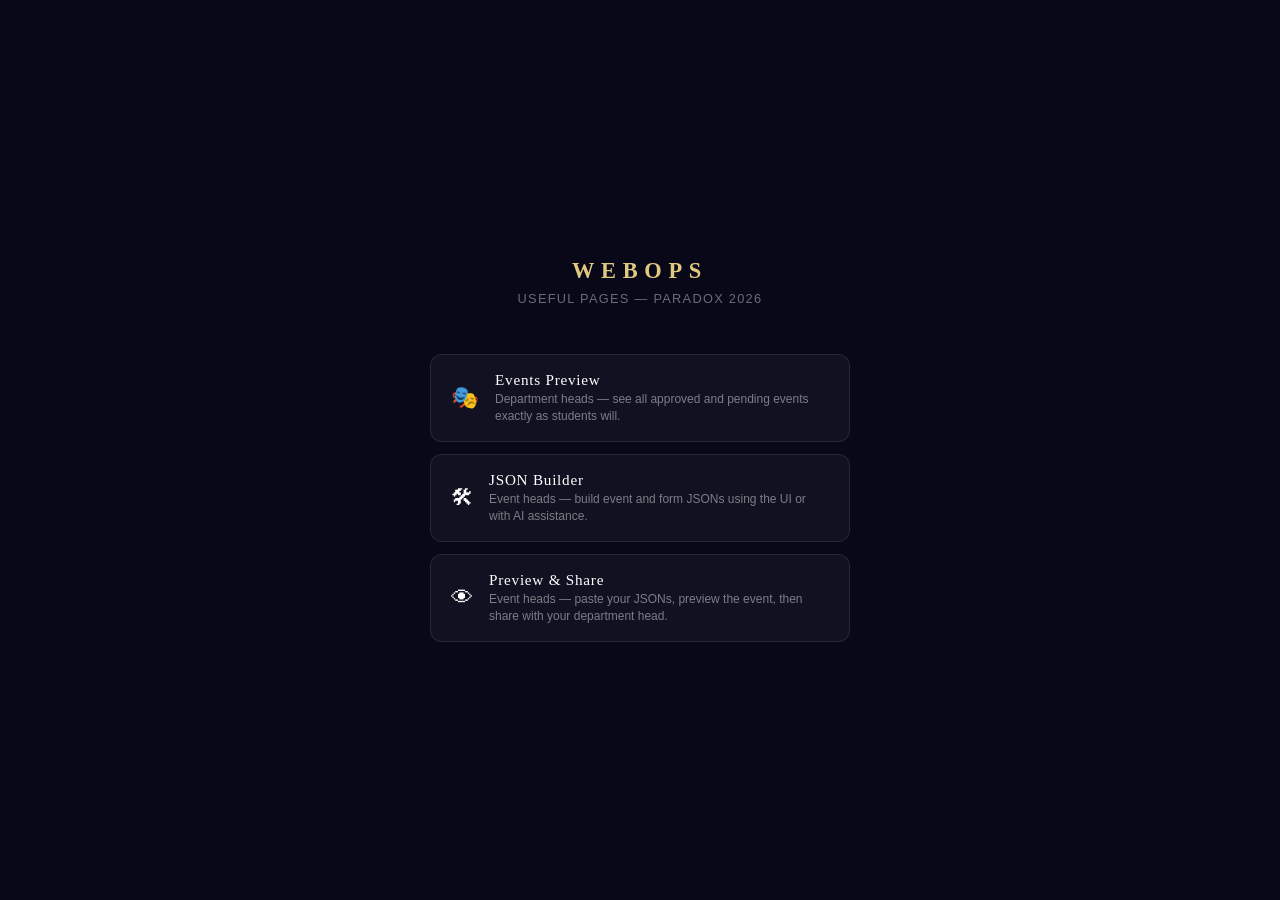
<file: index.html>
<!DOCTYPE html>
<html lang="en">
<head>
  <meta charset="UTF-8" />
  <meta name="viewport" content="width=device-width, initial-scale=1.0" />
  <title>WebOps — Useful Pages</title>
  <style>
    *, *::before, *::after { box-sizing: border-box; margin: 0; padding: 0; }

    body {
      min-height: 100vh;
      display: flex;
      flex-direction: column;
      align-items: center;
      justify-content: center;
      padding: 2rem;
      background: #080818;
      color: #fff;
      font-family: Georgia, 'Times New Roman', serif;
    }

    header { text-align: center; margin-bottom: 3rem; }

    h1 {
      font-size: 1.4rem;
      letter-spacing: 0.3em;
      text-transform: uppercase;
      color: #e0c97f;
      margin-bottom: 0.4rem;
    }

    .tagline {
      font-family: sans-serif;
      font-size: 0.8rem;
      opacity: 0.4;
      letter-spacing: 0.1em;
      text-transform: uppercase;
    }

    .links {
      display: flex;
      flex-direction: column;
      gap: 0.75rem;
      width: 100%;
      max-width: 420px;
    }

    a.link-card {
      display: flex;
      align-items: center;
      gap: 1rem;
      background: rgba(255,255,255,0.04);
      border: 1px solid rgba(255,255,255,0.09);
      border-radius: 12px;
      padding: 1rem 1.25rem;
      text-decoration: none;
      color: #fff;
      transition: background 0.2s, border-color 0.2s;
    }
    a.link-card:hover {
      background: rgba(255,255,255,0.08);
      border-color: rgba(255,255,255,0.18);
    }

    .link-icon {
      font-size: 1.4rem;
      flex-shrink: 0;
    }

    .link-text {}
    .link-title {
      font-size: 0.95rem;
      letter-spacing: 0.05em;
      margin-bottom: 0.15rem;
    }
    .link-desc {
      font-family: sans-serif;
      font-size: 0.75rem;
      opacity: 0.45;
      line-height: 1.4;
    }
  </style>
</head>
<body>
  <header>
    <h1>WebOps</h1>
    <p class="tagline">Useful Pages — Paradox 2026</p>
  </header>

  <div class="links">
    <a class="link-card" href="events-preview/index.html">
      <span class="link-icon">🎭</span>
      <div class="link-text">
        <div class="link-title">Events Preview</div>
        <div class="link-desc">Department heads — see all approved and pending events exactly as students will.</div>
      </div>
    </a>
    <a class="link-card" href="events-preview/builder.html">
      <span class="link-icon">🛠</span>
      <div class="link-text">
        <div class="link-title">JSON Builder</div>
        <div class="link-desc">Event heads — build event and form JSONs using the UI or with AI assistance.</div>
      </div>
    </a>
    <a class="link-card" href="events-preview/upload.html">
      <span class="link-icon">👁</span>
      <div class="link-text">
        <div class="link-title">Preview &amp; Share</div>
        <div class="link-desc">Event heads — paste your JSONs, preview the event, then share with your department head.</div>
      </div>
    </a>
  </div>
</body>
</html>
</file>
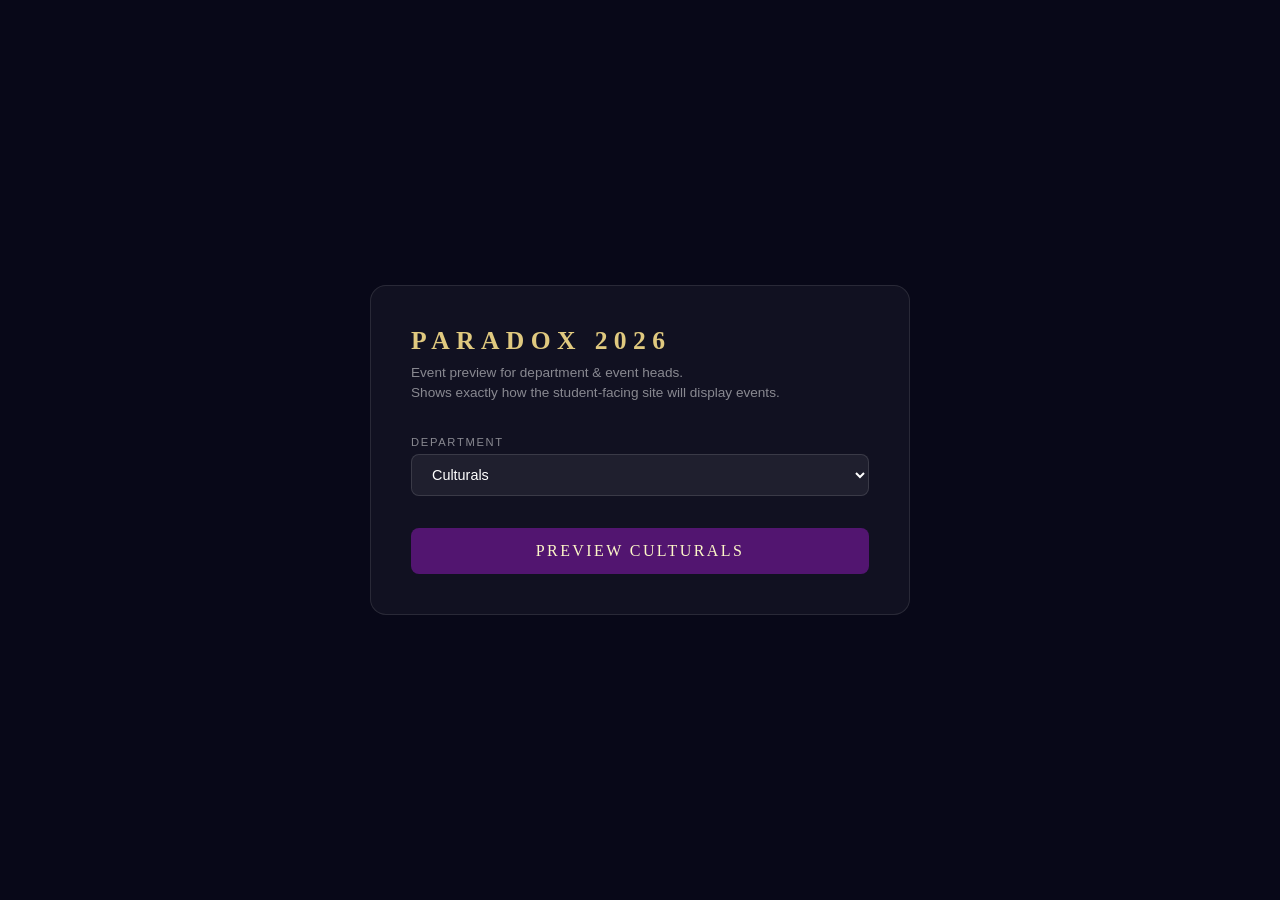
<file: events-preview/index.html>
<!DOCTYPE html>
<html lang="en">
<head>
  <meta charset="UTF-8" />
  <meta name="viewport" content="width=device-width, initial-scale=1.0" />
  <title>Paradox 2026 — Event Preview</title>
  <link rel="stylesheet" href="styles.css" />
</head>
<body class="index-body">
  <div class="index-card">
    <h1>Paradox 2026</h1>
    <p class="index-subtitle">
      Event preview for department &amp; event heads.<br />
      Shows exactly how the student-facing site will display events.
    </p>

    <div class="field">
      <label for="dept">Department</label>
      <select id="dept" onchange="updateBtn()">
        <option value="cultural">Culturals</option>
        <option value="technicals">Technicals</option>
        <option value="sports">Sports</option>
      </select>
    </div>

    <p class="index-err" id="err">CSV URL not configured for this department yet.</p>
    <button id="btn-preview" onclick="go()">Preview Culturals</button>
  </div>

  <script src="shared.js"></script>
  <script>
    // Seed the button with the default (cultural) theme vars so the
    // CSS-var-driven button colour is correct before any interaction.
    applyTheme('cultural');

    function updateBtn() {
      const dept = document.getElementById('dept').value;
      applyTheme(dept);
      document.getElementById('btn-preview').textContent =
        'Preview ' + { cultural: 'Culturals', technicals: 'Technicals', sports: 'Sports' }[dept];
    }

    function go() {
      const dept = document.getElementById('dept').value;
      const csv  = SHEET_CSVS[dept];
      const err  = document.getElementById('err');
      if (!csv) { err.style.display = 'block'; return; }
      err.style.display = 'none';
      window.location.href = 'preview.html?' + new URLSearchParams({ dept, csv }).toString();
    }
  </script>
</body>
</html>
</file>
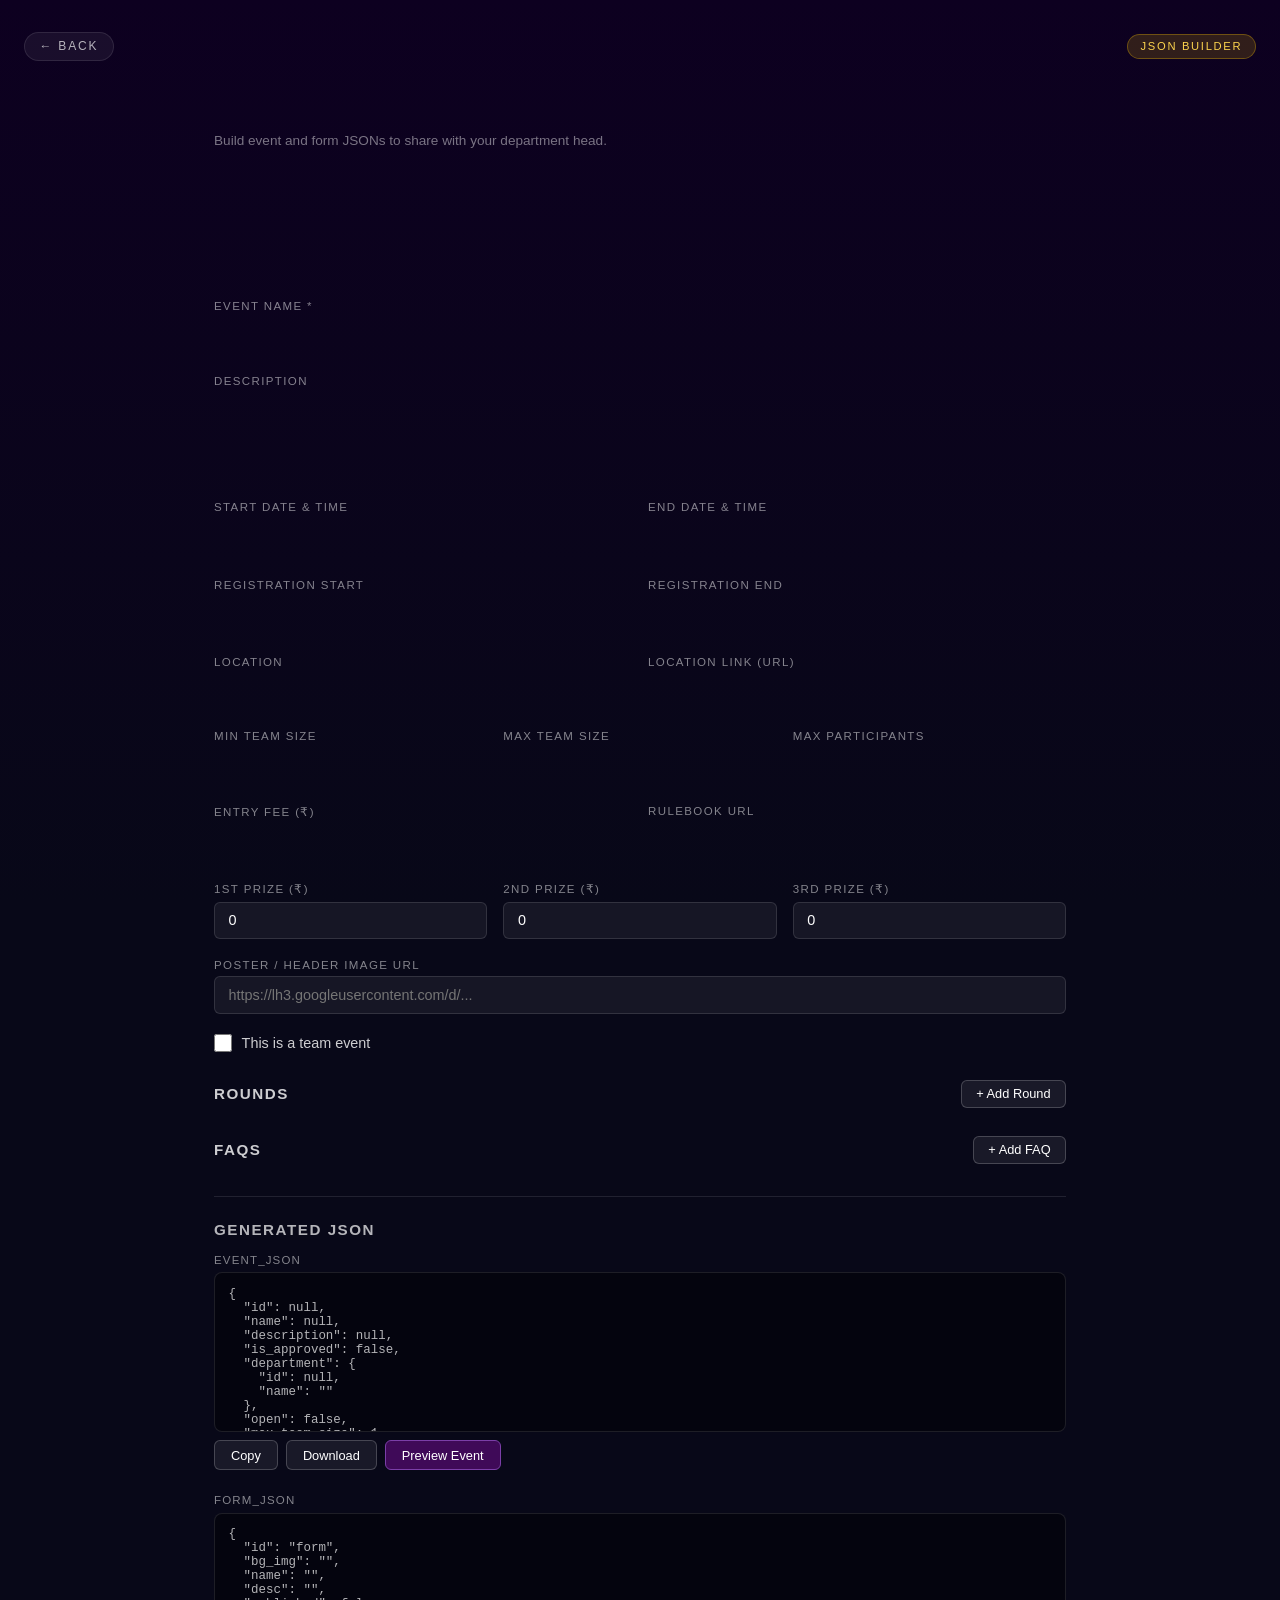
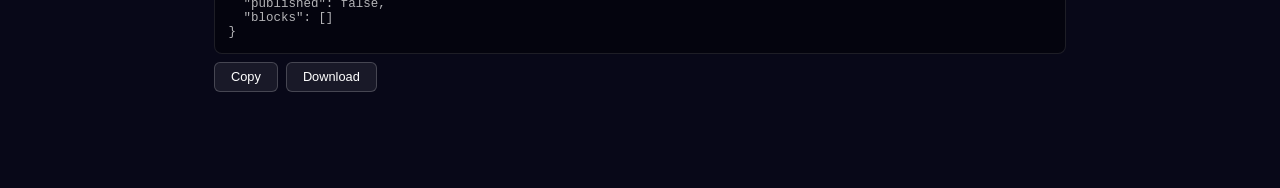
<file: events-preview/builder.html>
<!DOCTYPE html>
<html lang="en">
<head>
  <meta charset="UTF-8"/>
  <meta name="viewport" content="width=device-width, initial-scale=1.0"/>
  <title>JSON Builder — Paradox 2026</title>
  <link rel="stylesheet" href="styles.css"/>
  <style>
    /* ── Builder-specific styles ── */
    body { background: #080818; color: #fff; font-family: sans-serif; min-height: 100vh; }

    .builder-wrap { max-width: 900px; margin: 0 auto; padding: 6rem 1.5rem 4rem; }

    h1 { font-family: Georgia, serif; font-size: 1.8rem; letter-spacing: 0.15em;
         text-transform: uppercase; color: #e0c97f; margin-bottom: 0.25rem; }
    .sub { opacity: 0.45; font-size: 0.85rem; margin-bottom: 2rem; }

    /* ── Mode toggle ── */
    .mode-toggle { display: flex; gap: 0.5rem; margin-bottom: 1.5rem; }
    .mode-btn {
      padding: 0.5rem 1.25rem; border-radius: 999px; border: 1px solid rgba(255,255,255,0.15);
      font-size: 0.8rem; text-transform: uppercase; letter-spacing: 0.1em;
      cursor: pointer; background: transparent; color: rgba(255,255,255,0.5);
      transition: all 0.2s;
    }
    .mode-btn.active { background: rgba(255,255,255,0.12); color: #fff; border-color: rgba(255,255,255,0.3); }

    /* ── Tabs ── */
    .tabs { display: flex; gap: 0; margin-bottom: 0; border-bottom: 1px solid rgba(255,255,255,0.1); }
    .tab-btn {
      padding: 0.65rem 1.5rem; border: none; background: transparent;
      color: rgba(255,255,255,0.45); font-size: 0.9rem; cursor: pointer;
      border-bottom: 2px solid transparent; margin-bottom: -1px; transition: all 0.2s;
    }
    .tab-btn.active { color: #e0c97f; border-bottom-color: #e0c97f; }

    /* ── Field groups ── */
    .panel { display: none; padding-top: 1.5rem; }
    .panel.active { display: block; }

    .field-group { margin-bottom: 1.25rem; }
    .field-group label { display: block; font-size: 0.72rem; text-transform: uppercase;
                         letter-spacing: 0.12em; opacity: 0.5; margin-bottom: 0.35rem; }
    .field-group input, .field-group textarea, .field-group select {
      width: 100%; background: rgba(255,255,255,0.06); border: 1px solid rgba(255,255,255,0.12);
      color: #fff; padding: 0.6rem 0.85rem; border-radius: 6px; font-size: 0.9rem;
      outline: none; transition: border-color 0.2s;
    }
    .field-group input:focus, .field-group textarea:focus, .field-group select:focus {
      border-color: rgba(255,255,255,0.35);
    }
    .field-group select option { background: #1a1a2e; }
    .field-group textarea { resize: vertical; min-height: 80px; }
    .field-row { display: grid; grid-template-columns: 1fr 1fr; gap: 1rem; }
    .field-row-3 { display: grid; grid-template-columns: 1fr 1fr 1fr; gap: 1rem; }
    @media (max-width: 600px) { .field-row, .field-row-3 { grid-template-columns: 1fr; } }

    .checkbox-field { display: flex; align-items: center; gap: 0.6rem; margin-bottom: 1.25rem; }
    .checkbox-field input[type=checkbox] { width: 18px; height: 18px; accent-color: #e0c97f; }
    .checkbox-field label { font-size: 0.9rem; opacity: 0.8; margin: 0; text-transform: none; letter-spacing: 0; }

    /* ── Repeatable sections (rounds, FAQs, blocks, elements) ── */
    .section-header { display: flex; align-items: center; justify-content: space-between;
                      margin: 1.75rem 0 0.75rem; }
    .section-title-text { font-size: 0.95rem; font-weight: bold; opacity: 0.8; text-transform: uppercase;
                           letter-spacing: 0.1em; }
    .add-btn {
      padding: 0.35rem 0.9rem; border-radius: 6px; border: 1px solid rgba(255,255,255,0.2);
      background: rgba(255,255,255,0.07); color: #fff; font-size: 0.8rem; cursor: pointer;
      transition: background 0.2s;
    }
    .add-btn:hover { background: rgba(255,255,255,0.14); }

    .repeatable-item {
      background: rgba(255,255,255,0.04); border: 1px solid rgba(255,255,255,0.08);
      border-radius: 10px; padding: 1rem 1rem 0.75rem; margin-bottom: 0.75rem; position: relative;
    }
    .item-header { display: flex; align-items: center; justify-content: space-between; margin-bottom: 0.75rem; }
    .item-label { font-size: 0.78rem; opacity: 0.5; text-transform: uppercase; letter-spacing: 0.1em; }
    .remove-btn {
      background: rgba(239,68,68,0.15); border: 1px solid rgba(239,68,68,0.3);
      color: #f87171; padding: 0.25rem 0.65rem; border-radius: 5px; font-size: 0.75rem;
      cursor: pointer; transition: background 0.2s;
    }
    .remove-btn:hover { background: rgba(239,68,68,0.3); }

    /* ── AI mode ── */
    .ai-panel { display: none; padding-top: 1.5rem; }
    .ai-panel.active { display: block; }
    .prompt-box {
      background: rgba(255,255,255,0.05); border: 1px solid rgba(255,255,255,0.12);
      border-radius: 8px; padding: 1rem; font-size: 0.82rem; line-height: 1.6;
      white-space: pre-wrap; color: rgba(255,255,255,0.75); max-height: 300px; overflow-y: auto;
      margin-bottom: 0.5rem;
    }
    .copy-prompt-btn {
      padding: 0.4rem 1rem; border-radius: 6px; border: 1px solid rgba(255,255,255,0.2);
      background: rgba(255,255,255,0.07); color: #fff; font-size: 0.8rem; cursor: pointer;
      margin-bottom: 1.5rem;
    }
    .ai-input { width: 100%; height: 200px; resize: vertical; }

    /* ── Output panel ── */
    .output-panel {
      margin-top: 2rem; border-top: 1px solid rgba(255,255,255,0.1); padding-top: 1.5rem;
    }
    .output-title { font-size: 0.95rem; font-weight: bold; opacity: 0.7;
                    text-transform: uppercase; letter-spacing: 0.1em; margin-bottom: 1rem; }
    .output-block { margin-bottom: 1.5rem; }
    .output-block-label { font-size: 0.72rem; opacity: 0.5; text-transform: uppercase;
                          letter-spacing: 0.1em; margin-bottom: 0.4rem; }
    .output-code {
      background: rgba(0,0,0,0.4); border: 1px solid rgba(255,255,255,0.1);
      border-radius: 8px; padding: 0.85rem; font-family: monospace; font-size: 0.78rem;
      max-height: 160px; overflow-y: auto; white-space: pre-wrap;
      color: rgba(255,255,255,0.7); margin-bottom: 0.5rem;
    }
    .output-actions { display: flex; gap: 0.5rem; flex-wrap: wrap; }
    .action-btn {
      padding: 0.4rem 1rem; border-radius: 6px; border: 1px solid rgba(255,255,255,0.2);
      background: rgba(255,255,255,0.07); color: #fff; font-size: 0.8rem; cursor: pointer;
      transition: background 0.2s;
    }
    .action-btn:hover { background: rgba(255,255,255,0.14); }
    .action-btn.primary { background: #3F0A58; border-color: #7B3FA8; }
    .action-btn.primary:hover { background: #521570; }

    .err-msg { color: #f87171; font-size: 0.82rem; margin-top: 0.5rem; }
    .ok-msg  { color: #4ade80; font-size: 0.82rem; margin-top: 0.5rem; }

    /* element type extra options */
    .options-field { display: none; }
    .options-field.visible { display: block; }
  </style>
</head>
<body>
  <div id="bg"><div id="bg-gradient" style="background:linear-gradient(180deg,#0d0020 0%,#080818 100%);position:absolute;inset:0;"></div></div>

  <div class="top-bar">
    <a class="back-btn" href="index.html">&#8592; Back</a>
    <span class="preview-badge">JSON Builder</span>
  </div>

  <div class="builder-wrap">
    <h1>JSON Builder</h1>
    <p class="sub">Build event and form JSONs to share with your department head.</p>

    <!-- Mode toggle -->
    <div class="mode-toggle">
      <button class="mode-btn active" onclick="setMode('ui')">UI Builder</button>
      <button class="mode-btn" onclick="setMode('ai')">AI Assistant</button>
    </div>

    <!-- ── UI MODE ── -->
    <div id="ui-mode">
      <div class="tabs">
        <button class="tab-btn active" onclick="switchTab('event')">Event Details</button>
        <button class="tab-btn" onclick="switchTab('form')">Registration Form</button>
      </div>

      <!-- Event Details panel -->
      <div id="panel-event" class="panel active">
        <div class="field-group">
          <label>Event Name *</label>
          <input type="text" id="ev-name" placeholder="e.g. Squid Games" oninput="syncName();buildJSON()"/>
        </div>
        <div class="field-group">
          <label>Description</label>
          <textarea id="ev-desc" rows="4" placeholder="Describe the event..." oninput="buildJSON()"></textarea>
        </div>
        <div class="field-row">
          <div class="field-group">
            <label>Start Date &amp; Time</label>
            <input type="datetime-local" id="ev-start" oninput="buildJSON()"/>
          </div>
          <div class="field-group">
            <label>End Date &amp; Time</label>
            <input type="datetime-local" id="ev-end" oninput="buildJSON()"/>
          </div>
        </div>
        <div class="field-row">
          <div class="field-group">
            <label>Registration Start</label>
            <input type="datetime-local" id="ev-reg-start" oninput="buildJSON()"/>
          </div>
          <div class="field-group">
            <label>Registration End</label>
            <input type="datetime-local" id="ev-reg-end" oninput="buildJSON()"/>
          </div>
        </div>
        <div class="field-row">
          <div class="field-group">
            <label>Location</label>
            <input type="text" id="ev-location" placeholder="e.g. CLT" oninput="buildJSON()"/>
          </div>
          <div class="field-group">
            <label>Location Link (URL)</label>
            <input type="url" id="ev-location-link" placeholder="https://maps.google.com/..." oninput="buildJSON()"/>
          </div>
        </div>
        <div class="field-row-3">
          <div class="field-group">
            <label>Min Team Size</label>
            <input type="number" id="ev-min-team" min="1" value="1" oninput="buildJSON()"/>
          </div>
          <div class="field-group">
            <label>Max Team Size</label>
            <input type="number" id="ev-max-team" min="1" value="1" oninput="buildJSON()"/>
          </div>
          <div class="field-group">
            <label>Max Participants</label>
            <input type="number" id="ev-max-part" placeholder="Leave blank if unlimited" oninput="buildJSON()"/>
          </div>
        </div>
        <div class="field-row">
          <div class="field-group">
            <label>Entry Fee (₹)</label>
            <input type="number" id="ev-fee" value="0" min="0" oninput="buildJSON()"/>
          </div>
          <div class="field-group">
            <label>Rulebook URL</label>
            <input type="url" id="ev-rules" placeholder="Google Drive / Docs link" oninput="buildJSON()"/>
          </div>
        </div>
        <div class="field-row-3">
          <div class="field-group">
            <label>1st Prize (₹)</label>
            <input type="number" id="ev-prize1" value="0" min="0" oninput="buildJSON()"/>
          </div>
          <div class="field-group">
            <label>2nd Prize (₹)</label>
            <input type="number" id="ev-prize2" value="0" min="0" oninput="buildJSON()"/>
          </div>
          <div class="field-group">
            <label>3rd Prize (₹)</label>
            <input type="number" id="ev-prize3" value="0" min="0" oninput="buildJSON()"/>
          </div>
        </div>
        <div class="field-group">
          <label>Poster / Header Image URL</label>
          <input type="url" id="ev-poster" placeholder="https://lh3.googleusercontent.com/d/..." oninput="buildJSON()"/>
        </div>
        <div class="checkbox-field">
          <input type="checkbox" id="ev-team-event" onchange="buildJSON()"/>
          <label for="ev-team-event">This is a team event</label>
        </div>

        <!-- Rounds -->
        <div class="section-header">
          <span class="section-title-text">Rounds</span>
          <button class="add-btn" onclick="addRound()">+ Add Round</button>
        </div>
        <div id="rounds-list"></div>

        <!-- FAQs -->
        <div class="section-header">
          <span class="section-title-text">FAQs</span>
          <button class="add-btn" onclick="addFAQ()">+ Add FAQ</button>
        </div>
        <div id="faqs-list"></div>
      </div>

      <!-- Form panel -->
      <div id="panel-form" class="panel">
        <p style="opacity:0.5;font-size:0.85rem;margin-bottom:1.5rem;">
          Build the registration form for this event. Each block is a section, each element is a field.
        </p>
        <div class="field-group">
          <label>Form Name</label>
          <input type="text" id="form-name" placeholder="Auto-filled from event name" oninput="buildJSON()"/>
        </div>
        <div class="section-header">
          <span class="section-title-text">Blocks (Sections)</span>
          <button class="add-btn" onclick="addBlock()">+ Add Block</button>
        </div>
        <div id="blocks-list"></div>
      </div>
    </div>

    <!-- ── AI MODE ── -->
    <div id="ai-mode" class="ai-panel">
      <p style="opacity:0.6;font-size:0.88rem;margin-bottom:1rem;">
        Copy the prompt below, paste it into ChatGPT or Claude, describe your event, and paste the output back here.
      </p>
      <div class="prompt-box" id="ai-prompt-box"></div>
      <button class="copy-prompt-btn" onclick="copyPrompt()">Copy Prompt</button>

      <div class="field-group">
        <label>Paste AI output here (event_json)</label>
        <textarea class="ai-input" id="ai-event-input" placeholder='Paste the event JSON from AI here...' oninput="validateAIInput('event')"></textarea>
        <div id="ai-event-err"></div>
      </div>
      <div class="field-group">
        <label>Paste AI output here (form_json)</label>
        <textarea class="ai-input" id="ai-form-input" placeholder='Paste the form JSON from AI here...' oninput="validateAIInput('form')"></textarea>
        <div id="ai-form-err"></div>
      </div>
      <button class="action-btn primary" onclick="useAIOutput()" style="margin-bottom:1rem;">Use this JSON →</button>
    </div>

    <!-- ── Output panel (always visible) ── -->
    <div class="output-panel">
      <div class="output-title">Generated JSON</div>
      <div class="output-block">
        <div class="output-block-label">event_json</div>
        <div class="output-code" id="out-event">{}</div>
        <div class="output-actions">
          <button class="action-btn" onclick="copyOutput('event')">Copy</button>
          <button class="action-btn" onclick="downloadOutput('event')">Download</button>
          <button class="action-btn primary" onclick="previewEvent()">Preview Event</button>
        </div>
      </div>
      <div class="output-block">
        <div class="output-block-label">form_json</div>
        <div class="output-code" id="out-form">{}</div>
        <div class="output-actions">
          <button class="action-btn" onclick="copyOutput('form')">Copy</button>
          <button class="action-btn" onclick="downloadOutput('form')">Download</button>
        </div>
      </div>
    </div>
  </div>

  <script src="shared.js"></script>
  <script>
    // ── State ──────────────────────────────────────────────────────────────────
    let rounds  = [];
    let faqs    = [];
    let blocks  = [];  // [{id, title, elements:[{id,label,name,inputType,required,options}]}]
    let roundId = 0, faqId = 0, blockId = 0, elId = 0;
    let currentMode = 'ui';
    let currentTab  = 'event';

    // ── Mode / Tab switching ────────────────────────────────────────────────────
    function setMode(mode) {
      currentMode = mode;
      document.getElementById('ui-mode').style.display = mode === 'ui' ? '' : 'none';
      document.getElementById('ai-mode').classList.toggle('active', mode === 'ai');
      document.querySelectorAll('.mode-btn').forEach((b, i) => {
        b.classList.toggle('active', (i === 0) === (mode === 'ui'));
      });
      if (mode === 'ai') renderAIPrompt();
    }

    function switchTab(tab) {
      currentTab = tab;
      document.querySelectorAll('.panel').forEach(p => p.classList.remove('active'));
      document.getElementById('panel-' + tab).classList.add('active');
      document.querySelectorAll('.tab-btn').forEach((b, i) => {
        b.classList.toggle('active', (i === 0) === (tab === 'event'));
      });
    }

    function syncName() {
      const n = document.getElementById('ev-name').value;
      const fn = document.getElementById('form-name');
      if (!fn.value || fn.dataset.auto === '1') { fn.value = n; fn.dataset.auto = '1'; }
    }

    // ── Rounds ────────────────────────────────────────────────────────────────
    function addRound() {
      const id = ++roundId;
      rounds.push({ id });
      renderRounds();
      buildJSON();
    }

    function removeRound(id) {
      rounds = rounds.filter(r => r.id !== id);
      renderRounds();
      buildJSON();
    }

    function renderRounds() {
      const el = document.getElementById('rounds-list');
      el.innerHTML = rounds.map((r, i) => `
        <div class="repeatable-item" id="round-${r.id}">
          <div class="item-header">
            <span class="item-label">Round ${i + 1}</span>
            <button class="remove-btn" onclick="removeRound(${r.id})">Remove</button>
          </div>
          <div class="field-group"><label>Round Name</label>
            <input type="text" id="r-name-${r.id}" placeholder="e.g. Preliminary" oninput="buildJSON()"/></div>
          <div class="field-row">
            <div class="field-group"><label>Start Time</label>
              <input type="datetime-local" id="r-start-${r.id}" oninput="buildJSON()"/></div>
            <div class="field-group"><label>End Time</label>
              <input type="datetime-local" id="r-end-${r.id}" oninput="buildJSON()"/></div>
          </div>
          <div class="field-row">
            <div class="field-group"><label>Location</label>
              <input type="text" id="r-loc-${r.id}" placeholder="e.g. Room 101" oninput="buildJSON()"/></div>
            <div class="field-group"><label>Location Link</label>
              <input type="url" id="r-loclink-${r.id}" placeholder="https://..." oninput="buildJSON()"/></div>
          </div>
          <div class="field-group"><label>Description</label>
            <textarea id="r-desc-${r.id}" rows="2" oninput="buildJSON()"></textarea></div>
        </div>`).join('');
    }

    // ── FAQs ──────────────────────────────────────────────────────────────────
    function addFAQ() {
      const id = ++faqId;
      faqs.push({ id });
      renderFAQs();
      buildJSON();
    }

    function removeFAQ(id) {
      faqs = faqs.filter(f => f.id !== id);
      renderFAQs();
      buildJSON();
    }

    function renderFAQs() {
      const el = document.getElementById('faqs-list');
      el.innerHTML = faqs.map((f, i) => `
        <div class="repeatable-item">
          <div class="item-header">
            <span class="item-label">FAQ ${i + 1}</span>
            <button class="remove-btn" onclick="removeFAQ(${f.id})">Remove</button>
          </div>
          <div class="field-group"><label>Question</label>
            <input type="text" id="faq-q-${f.id}" placeholder="e.g. Is the event open to all?" oninput="buildJSON()"/></div>
          <div class="field-group"><label>Answer</label>
            <textarea id="faq-a-${f.id}" rows="2" oninput="buildJSON()"></textarea></div>
        </div>`).join('');
    }

    // ── Form blocks + elements ────────────────────────────────────────────────
    function addBlock() {
      const id = ++blockId;
      blocks.push({ id, elements: [] });
      renderBlocks();
      buildJSON();
    }

    function removeBlock(id) {
      blocks = blocks.filter(b => b.id !== id);
      renderBlocks();
      buildJSON();
    }

    function addElement(blockId) {
      const block = blocks.find(b => b.id === blockId);
      if (block) { block.elements.push({ id: ++elId }); }
      renderBlocks();
      buildJSON();
    }

    function removeElement(blockId, eId) {
      const block = blocks.find(b => b.id === blockId);
      if (block) block.elements = block.elements.filter(e => e.id !== eId);
      renderBlocks();
      buildJSON();
    }

    function renderBlocks() {
      const container = document.getElementById('blocks-list');
      container.innerHTML = blocks.map((b, bi) => `
        <div class="repeatable-item" style="margin-bottom:1rem;">
          <div class="item-header">
            <span class="item-label">Block ${bi + 1}</span>
            <button class="remove-btn" onclick="removeBlock(${b.id})">Remove Block</button>
          </div>
          <div class="field-group"><label>Block Title (Section Name)</label>
            <input type="text" id="bl-title-${b.id}" placeholder="e.g. Participant Details" oninput="buildJSON()"/></div>

          ${b.elements.map((el, ei) => `
            <div class="repeatable-item" style="margin:0.5rem 0;">
              <div class="item-header">
                <span class="item-label">Field ${ei + 1}</span>
                <button class="remove-btn" onclick="removeElement(${b.id},${el.id})">Remove</button>
              </div>
              <div class="field-row">
                <div class="field-group"><label>Label</label>
                  <input type="text" id="el-label-${el.id}" placeholder="e.g. Full Name"
                    oninput="autoSlug(${el.id});buildJSON()"/></div>
                <div class="field-group"><label>Field Type</label>
                  <select id="el-type-${el.id}" onchange="toggleOptions(${el.id});buildJSON()">
                    <option value="text">Text</option>
                    <option value="email">Email</option>
                    <option value="tel">Phone</option>
                    <option value="number">Number</option>
                    <option value="textarea">Long Text</option>
                    <option value="select">Dropdown</option>
                    <option value="radio">Multiple Choice</option>
                    <option value="checkbox">Checkboxes</option>
                    <option value="url">URL</option>
                    <option value="date">Date</option>
                  </select></div>
              </div>
              <div class="field-group options-field" id="opts-${el.id}">
                <label>Options (one per line)</label>
                <textarea id="el-opts-${el.id}" rows="3" placeholder="Option 1&#10;Option 2&#10;Option 3"
                  oninput="buildJSON()"></textarea>
              </div>
              <div class="checkbox-field">
                <input type="checkbox" id="el-req-${el.id}" onchange="buildJSON()"/>
                <label for="el-req-${el.id}">Required</label>
              </div>
            </div>`).join('')}

          <button class="add-btn" onclick="addElement(${b.id})" style="margin-top:0.5rem;">+ Add Field</button>
        </div>`).join('');
    }

    function autoSlug(id) {
      const label = (document.getElementById('el-label-' + id) || {}).value || '';
      // name field is internal — derived from label, not shown to user
    }

    function toggleOptions(id) {
      const type  = (document.getElementById('el-type-' + id) || {}).value;
      const needs = ['select','radio','checkbox'].includes(type);
      const el    = document.getElementById('opts-' + id);
      if (el) el.classList.toggle('visible', needs);
    }

    function toSlug(s) { return s.toLowerCase().replace(/[^a-z0-9]+/g,'_').replace(/^_|_$/g,''); }

    // ── Build JSON ─────────────────────────────────────────────────────────────
    function val(id)    { return (document.getElementById(id)||{}).value || ''; }
    function checked(id){ return !!(document.getElementById(id)||{}).checked; }
    function num(id)    { const v = val(id); return v === '' ? null : parseFloat(v); }

    function buildJSON() {
      const evJSON  = buildEventJSON();
      const frmJSON = buildFormJSON();
      document.getElementById('out-event').textContent = JSON.stringify(evJSON, null, 2);
      document.getElementById('out-form').textContent  = JSON.stringify(frmJSON, null, 2);
    }

    function buildEventJSON() {
      return {
        id: null,
        name: val('ev-name') || null,
        description: val('ev-desc') || null,
        is_approved: false,
        department: { id: null, name: '' },
        open: false,
        max_team_size: num('ev-max-team'),
        min_team_size: num('ev-min-team'),
        max_participants: num('ev-max-part'),
        header_image: val('ev-poster') || null,
        start_date: val('ev-start') || null,
        end_date: val('ev-end') || null,
        registration_start_date: val('ev-reg-start') || null,
        registration_end_date: val('ev-reg-end') || null,
        fee: num('ev-fee') || 0,
        location: val('ev-location') || null,
        location_link: val('ev-location-link') || null,
        rules: val('ev-rules') || null,
        first_prize_amount:  String(num('ev-prize1') || 0) + '.00',
        second_prize_amount: String(num('ev-prize2') || 0) + '.00',
        third_prize_amount:  String(num('ev-prize3') || 0) + '.00',
        is_team_event: checked('ev-team-event'),
        rounds: rounds.map((r, i) => ({
          id: r.id, event: null, name: val('r-name-' + r.id),
          start_time: val('r-start-' + r.id), end_time: val('r-end-' + r.id),
          location: val('r-loc-' + r.id), location_link: val('r-loclink-' + r.id),
          description: val('r-desc-' + r.id)
        })),
        faqs: faqs.map((f, i) => ({
          id: f.id, question: val('faq-q-' + f.id), answer: val('faq-a-' + f.id)
        })),
        sponsors: [], some_dudes: [], social_links: [],
      };
    }

    function buildFormJSON() {
      const name = val('form-name') || val('ev-name') || '';
      return {
        id: toSlug(name) || 'form', bg_img: '', name, desc: '', published: false,
        blocks: blocks.map((b, bi) => ({
          id: b.id, form: toSlug(name), position: bi + 1,
          title: val('bl-title-' + b.id),
          elements: b.elements.map((el, ei) => {
            const label    = val('el-label-' + el.id);
            const inputType= val('el-type-'  + el.id) || 'text';
            const required = checked('el-req-' + el.id);
            const optsRaw  = val('el-opts-'  + el.id);
            const options  = optsRaw ? optsRaw.split('\n').map(s=>s.trim()).filter(Boolean) : [];
            const base = { id: el.id, position: ei+1, block_id: b.id,
                           label, name: toSlug(label) || ('field_' + el.id),
                           inputType, show: true };
            if (['select','radio'].includes(inputType)) {
              base.element = { id: el.id, value: '', required, inputs: options,
                               ...(inputType==='radio'?{dependency:false}:{}) };
            } else if (inputType === 'checkbox') {
              base.element = { id: el.id, values: [], required, inputs: options };
            } else if (inputType === 'textarea') {
              base.element = { id: el.id, value: '', required, placeholder: '', autocomplete: false,
                               maxLength: null, minLength: null, rows: 4, cols: null };
            } else {
              base.element = { id: el.id, value: '', required, placeholder: '', autocomplete: false,
                               max: null, min: null, maxLength: null, minLength: null };
            }
            return base;
          })
        }))
      };
    }

    // ── Copy / Download ────────────────────────────────────────────────────────
    function copyOutput(type) {
      const text = document.getElementById('out-' + type).textContent;
      navigator.clipboard.writeText(text).then(() => alert('Copied!'));
    }

    function downloadOutput(type) {
      const text = document.getElementById('out-' + type).textContent;
      const name = val('ev-name').replace(/[^a-z0-9]/gi, '_') || 'event';
      const blob = new Blob([text], { type: 'application/json' });
      const a = Object.assign(document.createElement('a'),
        { href: URL.createObjectURL(blob), download: name + '_' + type + '.json' });
      a.click();
    }

    function previewEvent() {
      const evJSON  = document.getElementById('out-event').textContent;
      const frmJSON = document.getElementById('out-form').textContent;
      const poster  = val('ev-poster');
      const key     = 'builder_preview_' + Date.now();
      sessionStorage.setItem(key, JSON.stringify({
        poster_url:   poster,
        details_json: evJSON,
        form_json:    frmJSON,
      }));
      window.open('event.html?dept=cultural&key=' + key, '_blank');
    }

    // ── AI mode ────────────────────────────────────────────────────────────────
    const AI_PROMPT = `You are helping create a JSON for a college fest event at IIT Madras (Paradox 2026).

I need TWO JSON objects from you:

=== 1. event_json ===
{
  "id": null,
  "name": "Event Name",
  "description": "Full description of the event",
  "is_approved": false,
  "department": { "id": null, "name": "Culturals OR Technicals OR Sports" },
  "open": false,
  "max_team_size": 1,         (number or null)
  "min_team_size": 1,         (number or null)
  "max_participants": null,   (number or null)
  "header_image": null,       (leave null)
  "start_date": "2026-06-10T09:00:00+05:30",   (ISO format)
  "end_date": "2026-06-10T18:00:00+05:30",
  "registration_start_date": "2026-05-01T00:00:00+05:30",
  "registration_end_date": "2026-06-08T23:59:00+05:30",
  "fee": 0,
  "location": "CLT",
  "location_link": null,
  "rules": null,              (URL to rulebook or null)
  "first_prize_amount": "0.00",
  "second_prize_amount": "0.00",
  "third_prize_amount": "0.00",
  "is_team_event": false,
  "rounds": [
    {
      "id": 1, "event": null, "name": "Round Name",
      "start_time": "2026-06-10T09:00:00+05:30",
      "end_time": "2026-06-10T12:00:00+05:30",
      "location": "Venue", "location_link": "",
      "description": "What happens in this round"
    }
  ],
  "faqs": [
    { "id": 1, "question": "Question?", "answer": "Answer." }
  ],
  "sponsors": [], "some_dudes": [], "social_links": []
}

=== 2. form_json ===
{
  "id": "form_slug",
  "bg_img": "", "name": "Event Name", "desc": "", "published": false,
  "blocks": [
    {
      "id": 1, "form": "form_slug", "position": 1, "title": "Participant Details",
      "elements": [
        {
          "id": 1, "position": 1, "block_id": 1,
          "label": "Full Name", "name": "full_name",
          "inputType": "text",   (text/email/tel/number/textarea/select/radio/checkbox/url/date)
          "show": true,
          "element": {
            "id": 1, "value": "", "required": true,
            "placeholder": "Enter your full name", "autocomplete": true
          }
        },
        {
          "id": 2, "position": 2, "block_id": 1,
          "label": "Gender", "name": "gender",
          "inputType": "select", "show": true,
          "element": { "id": 2, "value": "", "required": true, "inputs": ["Male","Female","Other"] }
        }
      ]
    }
  ]
}

Now please create both JSONs for the following event:
[DESCRIBE YOUR EVENT HERE — name, department, dates, rounds, registration details, prizes, FAQ etc.]

Return ONLY the two JSON objects, labelled "event_json:" and "form_json:". No extra text.`;

    function renderAIPrompt() {
      document.getElementById('ai-prompt-box').textContent = AI_PROMPT;
    }

    function copyPrompt() {
      navigator.clipboard.writeText(AI_PROMPT).then(() => alert('Prompt copied! Paste it into ChatGPT or Claude.'));
    }

    function validateAIInput(type) {
      const el  = document.getElementById('ai-' + type + '-input');
      const err = document.getElementById('ai-' + type + '-err');
      try { JSON.parse(el.value); err.innerHTML = ''; el.style.borderColor = '#4ade80'; }
      catch(e) { err.innerHTML = '<span class="err-msg">' + e.message + '</span>'; el.style.borderColor = '#f87171'; }
    }

    function useAIOutput() {
      const evRaw   = document.getElementById('ai-event-input').value.trim();
      const frmRaw  = document.getElementById('ai-form-input').value.trim();
      let evJSON, frmJSON;
      try { evJSON  = JSON.parse(evRaw); }  catch(e) { alert('event_json is not valid JSON:\n' + e.message); return; }
      try { frmJSON = JSON.parse(frmRaw); } catch(e) { alert('form_json is not valid JSON:\n' + e.message); return; }

      // Show in output
      document.getElementById('out-event').textContent = JSON.stringify(evJSON, null, 2);
      document.getElementById('out-form').textContent  = JSON.stringify(frmJSON, null, 2);
      setMode('ui');
      alert('JSON loaded! Scroll down to copy or download.');
    }

    // ── Init ───────────────────────────────────────────────────────────────────
    buildJSON();
  </script>
</body>
</html>
</file>
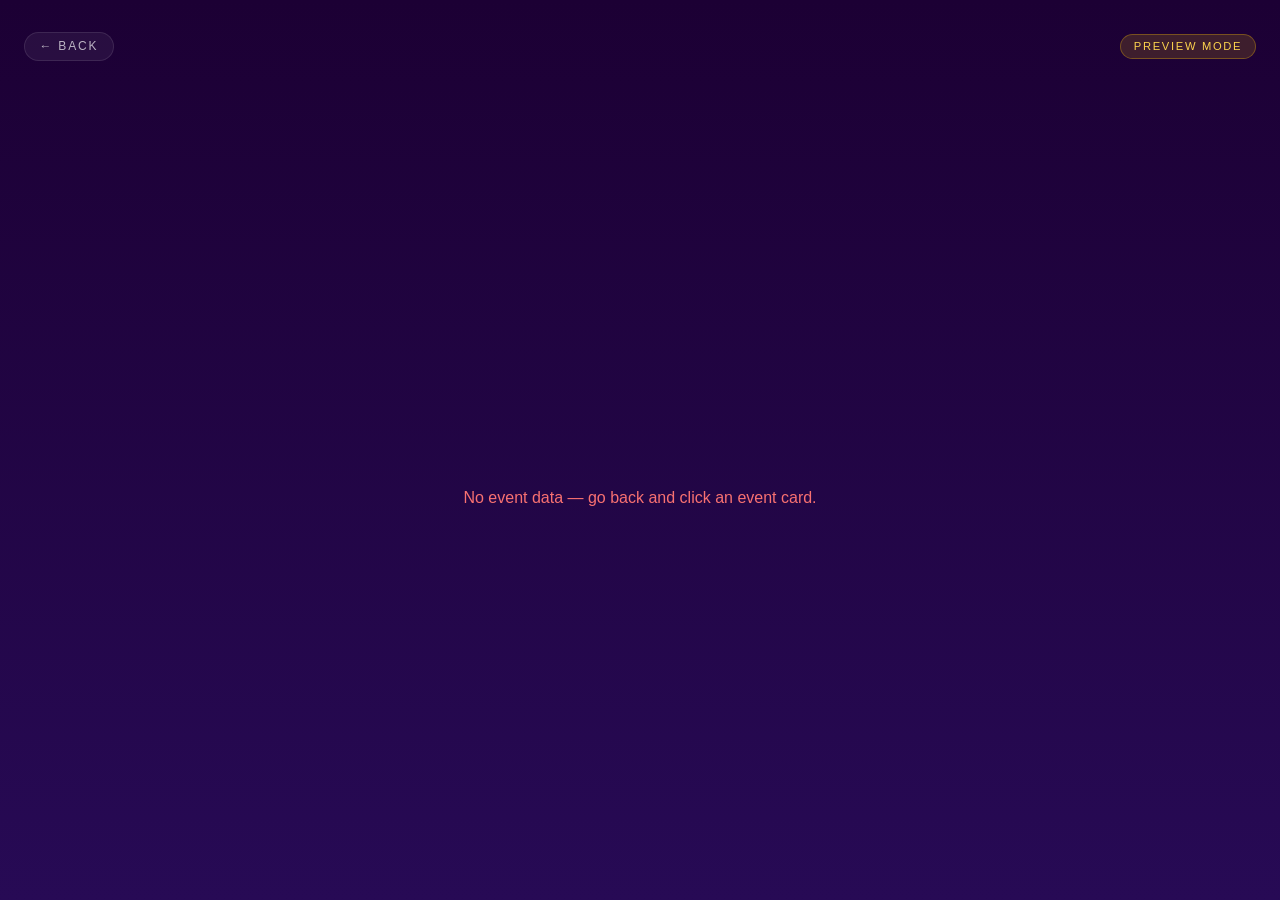
<file: events-preview/event.html>
<!DOCTYPE html>
<html lang="en">
<head>
  <meta charset="UTF-8" />
  <meta name="viewport" content="width=device-width, initial-scale=1.0" />
  <title>Event — Paradox 2026 Preview</title>
  <link rel="stylesheet" href="styles.css" />
</head>
<body class="event-body">
  <!-- Background -->
  <div id="bg">
    <div id="bg-gradient"></div>
  </div>

  <!-- Top bar -->
  <div class="top-bar">
    <a class="back-btn" href="javascript:history.back()">&#8592; Back</a>
    <span class="preview-badge">Preview Mode</span>
  </div>

  <!-- Page wrapper -->
  <div class="event-page">
    <div class="event-card">
      <div id="root">
        <div class="spinner event-spinner"></div>
      </div>
    </div>
  </div>

  <script src="shared.js"></script>
  <script>
    const p    = new URLSearchParams(location.search);
    const dept = p.get('dept') || 'cultural';
    applyTheme(dept);

    // Data comes via sessionStorage (keyed by ?key=) or directly via URL params
    let posterUrl   = '';
    let detailsJson = '';

    const storageKey = p.get('key');
    if (storageKey) {
      try {
        const stored = JSON.parse(sessionStorage.getItem(storageKey) || '{}');
        posterUrl   = stored.poster_url   || '';
        detailsJson = stored.details_json || '';
      } catch(e) {}
    } else {
      posterUrl   = p.get('poster_url')   || '';
      detailsJson = p.get('details_json') || '';
    }

    if (!detailsJson) {
      document.getElementById('root').innerHTML =
        '<p class="event-err">No event data — go back and click an event card.</p>';
    } else {
      try {
        render(JSON.parse(detailsJson));
      } catch(e) {
        document.getElementById('root').innerHTML =
          '<p class="event-err">Failed to parse event details JSON: ' + e.message + '</p>';
      }
    }

    function render(ev) {
      const prizes = [];
      if (parseFloat(ev.first_prize_amount  || 0) > 0) prizes.push(['1st Prize', ev.first_prize_amount]);
      if (parseFloat(ev.second_prize_amount || 0) > 0) prizes.push(['2nd Prize', ev.second_prize_amount]);
      if (parseFloat(ev.third_prize_amount  || 0) > 0) prizes.push(['3rd Prize', ev.third_prize_amount]);

      document.getElementById('root').innerHTML = `
        <div class="card-body">
          <div class="card-header">
            <span>${DEPT_HEADER_LABELS[dept] || dept.toUpperCase()}</span>
          </div>

          <div class="card-content">
            <!-- Poster -->
            <div class="poster-wrap">
              <div class="poster-frame">
                ${posterUrl
                  ? `<img src="${posterUrl}" alt="${ev.name}" />`
                  : `<span class="poster-placeholder">No poster</span>`
                }
              </div>
            </div>

            <!-- Left column -->
            <div class="event-inner">
              <h1 class="event-name">${ev.name || '—'}</h1>

              <div class="btn-row">
                <button class="btn-primary" onclick="openForm()">Enter Event &rarr;</button>
                ${ev.rules
                  ? `<a class="btn-outline" href="${ev.rules}" target="_blank">&#128218; Rulebook</a>`
                  : ''}
              </div>

              <div class="meta-grid">
                <div class="meta-item">
                  <span class="meta-label">Team Size</span>
                  <span>Min: ${ev.min_team_size ?? 1} | Max: ${ev.max_team_size ?? 1}</span>
                </div>
                <div class="meta-item">
                  <span class="meta-label">Rounds</span>
                  <span>${(ev.rounds || []).length}</span>
                </div>
                <div class="meta-item">
                  <span class="meta-label">Start</span>
                  <span>${fmtDate(ev.start_date)}</span>
                </div>
                <div class="meta-item">
                  <span class="meta-label">End</span>
                  <span>${fmtDate(ev.end_date)}</span>
                </div>
                ${ev.registration_start_date
                  ? `<div class="meta-item">
                       <span class="meta-label">Reg Start</span>
                       <span>${fmtDate(ev.registration_start_date)}</span>
                     </div>`
                  : ''}
                ${ev.registration_end_date
                  ? `<div class="meta-item">
                       <span class="meta-label">Reg End</span>
                       <span>${fmtDate(ev.registration_end_date)}</span>
                     </div>`
                  : ''}
              </div>
            </div><!-- .event-inner -->

            <div class="divider"></div>

            <!-- Description -->
            ${ev.description ? `
            <div class="section description">
              <h2 class="section-title">Event Detail</h2>
              ${ev.description.split('\n').map(line => `<p>${line}</p>`).join('')}
            </div>` : ''}

            <!-- Prizes -->
            ${prizes.length ? `
            <div class="section">
              <h2 class="section-title">&#127942; Prizes</h2>
              <div class="prizes">
                ${prizes.map(([label, amt]) => `
                  <div class="prize-card">
                    <div class="prize-label">${label}</div>
                    <div class="prize-amount">&#8377;${parseFloat(amt)}</div>
                  </div>`).join('')}
              </div>
            </div>` : ''}

            <!-- Rounds -->
            ${(ev.rounds || []).length ? `
            <div class="section">
              <h2 class="section-title">Rounds &amp; Timeline</h2>
              <div class="rounds">
                ${ev.rounds.map(r => `
                  <div class="round-item">
                    <div class="round-dot"></div>
                    <div class="round-name">${r.name}</div>
                    <div class="round-meta">&#128197; ${fmtDateTime(r.start_time)}${r.location ? ' &middot; &#128205; ' + r.location : ''}</div>
                    <div class="round-desc">${r.description || ''}</div>
                  </div>`).join('')}
              </div>
            </div>` : ''}

            <!-- FAQs -->
            ${(ev.faqs || []).length ? `
            <div class="section">
              <h2 class="section-title">Frequently Asked Questions</h2>
              <div class="faqs">
                ${ev.faqs.map((f, i) => `
                  <div class="faq-item">
                    <button class="faq-q" onclick="toggleFaq(${i})">
                      <span>${f.question}</span>
                      <span id="faq-arrow-${i}">&#9660;</span>
                    </button>
                    <div class="faq-a" id="faq-a-${i}">${f.answer}</div>
                  </div>`).join('')}
              </div>
            </div>` : ''}

          </div><!-- .card-content -->
        </div><!-- .card-body -->
      `;
    }

    function toggleFaq(i) {
      const el    = document.getElementById('faq-a-' + i);
      const arrow = document.getElementById('faq-arrow-' + i);
      const open  = el.classList.toggle('open');
      arrow.innerHTML = open ? '&#9650;' : '&#9660;';
    }

    // ── Form modal ────────────────────────────────────────────────────────────
    let formData = null;

    // Load form_json from sessionStorage alongside event data
    if (storageKey) {
      try {
        const stored = JSON.parse(sessionStorage.getItem(storageKey) || '{}');
        if (stored.form_json) formData = JSON.parse(stored.form_json);
      } catch(e) {}
    }

    // formColor per dept — matches styles.formColor from student site
    const FORM_COLORS = {
      cultural:   '#521570',
      technicals: '#23345C',
      sports:     '#B62A31',
    };
    const formColor = FORM_COLORS[dept] || '#521570';

    function openForm() {
      if (!formData || !formData.blocks) {
        alert('No registration form available for this event yet.');
        return;
      }
      document.getElementById('form-modal').style.display = 'flex';
      document.body.style.overflow = 'hidden';
      renderForm(formData);
    }

    function closeForm() {
      document.getElementById('form-modal').style.display = 'none';
      document.body.style.overflow = '';
    }

    function renderForm(form) {
      const isMobile = window.innerWidth < 768;
      // Match student site: 2-col grid for most inputs
      const container = document.getElementById('form-fields');
      container.innerHTML = form.blocks.map(block => {
        const elements = (block.elements || []);
        return `
          <div style="margin-bottom:2rem;">
            ${block.title ? `<h3 style="font-family:Georgia,serif;font-size:1.1rem;border-bottom:1px solid ${formColor}40;padding-bottom:0.5rem;margin-bottom:1.25rem;color:${formColor};">${block.title}</h3>` : ''}
            <div style="display:grid;grid-template-columns:${isMobile ? '1fr' : '1fr 1fr'};gap:1.5rem 2.5rem;">
              ${elements.map(el => renderElement(el, elements.length)).join('')}
            </div>
          </div>`;
      }).join('');
    }

    function renderElement(el, totalInBlock) {
      const type = el.inputType || 'text';
      const isFullWidth = ['textarea','radio','checkbox'].includes(type) || totalInBlock === 1;
      const span = isFullWidth ? 'grid-column:1/-1;' : '';

      const labelStyle = `display:block;text-transform:uppercase;font-size:0.7rem;font-weight:bold;letter-spacing:0.2em;opacity:0.7;margin-bottom:0.5rem;color:${formColor};`;
      const inputStyle = `color:${formColor};background:${formColor};color:white;padding:0.6rem 1rem;outline:none;font-size:1rem;transition:colors;border-radius:2px;width:100%;border:none;`;
      const placeholder = el.element?.placeholder || '';

      if (type === 'textarea') {
        return `<div style="${span}display:flex;flex-direction:column;gap:0.5rem;">
          <label style="${labelStyle}">${el.label}</label>
          <textarea style="${inputStyle}min-height:100px;resize:none;" placeholder="${placeholder}"></textarea>
        </div>`;
      }
      if (type === 'select' || type === 'radio') {
        const inputs = el.element?.inputs || [];
        const hasLongOptions = inputs.some(o => o.length > 40);
        if (type === 'radio' || hasLongOptions) {
          const opts = inputs.map(o => `
            <label style="display:flex;align-items:flex-start;gap:0.75rem;color:white;font-size:0.95rem;cursor:pointer;">
              <div style="width:22px;height:22px;border-radius:50%;border:2.5px solid white;background:rgba(0,0,0,0.2);flex-shrink:0;display:flex;align-items:center;justify-content:center;margin-top:1px;">
                <input type="radio" name="${el.name}" style="opacity:0;position:absolute;cursor:pointer;"/>
              </div>
              <span>${o}</span>
            </label>`).join('');
          return `<div style="${span}display:flex;flex-direction:column;gap:0.5rem;">
            <label style="${labelStyle}">${el.label}</label>
            <div style="background:${formColor};border-radius:2px;padding:1rem;display:flex;flex-direction:column;gap:1rem;">${opts}</div>
          </div>`;
        }
        const opts = inputs.map(o => `<option value="${o}" style="background:#1a1a2e;">${o}</option>`).join('');
        return `<div style="${span}display:flex;flex-direction:column;gap:0.5rem;">
          <label style="${labelStyle}">${el.label}</label>
          <select style="${inputStyle}cursor:pointer;appearance:none;">
            <option value="" style="background:#1a1a2e;">Select ${el.label}</option>${opts}
          </select>
        </div>`;
      }
      if (type === 'checkbox') {
        const inputs = el.element?.inputs || [];
        // Single option: label is the consent text, option is "I Agree" — render inline
        if (inputs.length <= 1) {
          const optText = inputs[0] || 'I Agree';
          return `<div style="${span}display:flex;flex-direction:column;gap:0.75rem;">
            <p style="font-size:0.7rem;font-weight:bold;text-transform:uppercase;letter-spacing:0.2em;opacity:0.7;color:${formColor};line-height:1.5;">${el.label}</p>
            <div style="background:${formColor};border-radius:2px;padding:0.85rem 1rem;">
              <label style="display:flex;align-items:center;gap:0.75rem;color:white;font-size:0.95rem;cursor:pointer;">
                <div style="width:22px;height:22px;border-radius:3px;border:2.5px solid white;background:rgba(0,0,0,0.2);flex-shrink:0;"></div>
                <span>${optText}</span>
              </label>
            </div>
          </div>`;
        }
        const opts = inputs.map(o => `
          <label style="display:flex;align-items:center;gap:0.75rem;color:white;font-size:0.95rem;cursor:pointer;">
            <div style="width:22px;height:22px;border-radius:3px;border:2.5px solid white;background:rgba(0,0,0,0.2);flex-shrink:0;"></div>
            <span>${o}</span>
          </label>`).join('');
        return `<div style="${span}display:flex;flex-direction:column;gap:0.5rem;">
          <label style="${labelStyle}">${el.label}</label>
          <div style="background:${formColor};border-radius:2px;padding:1rem;display:flex;flex-direction:column;gap:1rem;">${opts}</div>
        </div>`;
      }
      return `<div style="${span}display:flex;flex-direction:column;gap:0.5rem;">
        <label style="${labelStyle}">${el.label}</label>
        <input type="${type}" style="${inputStyle}" placeholder="${placeholder}"/>
      </div>`;
    }
  </script>

  <!-- Form modal — matches student site form.tsx design -->
  <div id="form-modal" style="display:none;position:fixed;inset:0;z-index:100;align-items:center;justify-content:center;padding:1rem;background:rgba(0,0,0,0.6);backdrop-filter:blur(4px);">
    <div style="position:relative;width:100%;max-width:56rem;" id="form-modal-inner">

      <!-- Close button (top-right, outside the card like student site) -->
      <button onclick="closeForm()" style="position:absolute;top:-3rem;right:-0.5rem;background:none;border:none;color:white;font-size:2rem;cursor:pointer;line-height:1;z-index:10;transition:transform 0.2s;" onmouseover="this.style.transform='scale(1.1)'" onmouseout="this.style.transform='scale(1)'">&times;</button>

      <!-- Form card with background image from student site -->
      <div style="background-image:url(https://www.iitmparadox.org/images/events/event_specific/form_bg.avif);background-size:100% 100%;background-position:center;background-repeat:no-repeat;filter:drop-shadow(0 25px 25px rgba(0,0,0,0.15));aspect-ratio:1.8/1;display:flex;flex-direction:column;overflow:hidden;">

        <div id="form-inner" style="padding:2.5rem 4rem;height:100%;overflow:hidden;display:flex;flex-direction:column;">

          <!-- Title — matches student site -->
          <div style="display:flex;justify-content:center;text-align:center;margin-bottom:2rem;flex-shrink:0;">
            <h2 id="form-title" style="font-family:Georgia,serif;font-size:clamp(1.2rem,3vw,2.5rem);white-space:nowrap;border-bottom:3px solid;padding-bottom:0.6rem;display:inline-block;">
              Event Registration
            </h2>
          </div>

          <!-- Scrollable fields -->
          <div id="form-fields" style="flex:1;overflow-y:auto;padding-right:0.5rem;"></div>

          <!-- Preview note -->
          <div style="flex-shrink:0;padding-top:0.75rem;text-align:center;">
            <p style="font-size:0.72rem;opacity:0.45;">Preview only — form submission is not active.</p>
          </div>
        </div>
      </div>
    </div>
  </div>

  <script>
    // Apply formColor to title border after DOM ready
    (function() {
      const title = document.getElementById('form-title');
      if (title) title.style.borderColor = formColor; title.style.color = formColor;
      const inner = document.getElementById('form-inner');
      if (inner) inner.style.color = formColor;
    })();
  </script>
</body>
</html>
</file>
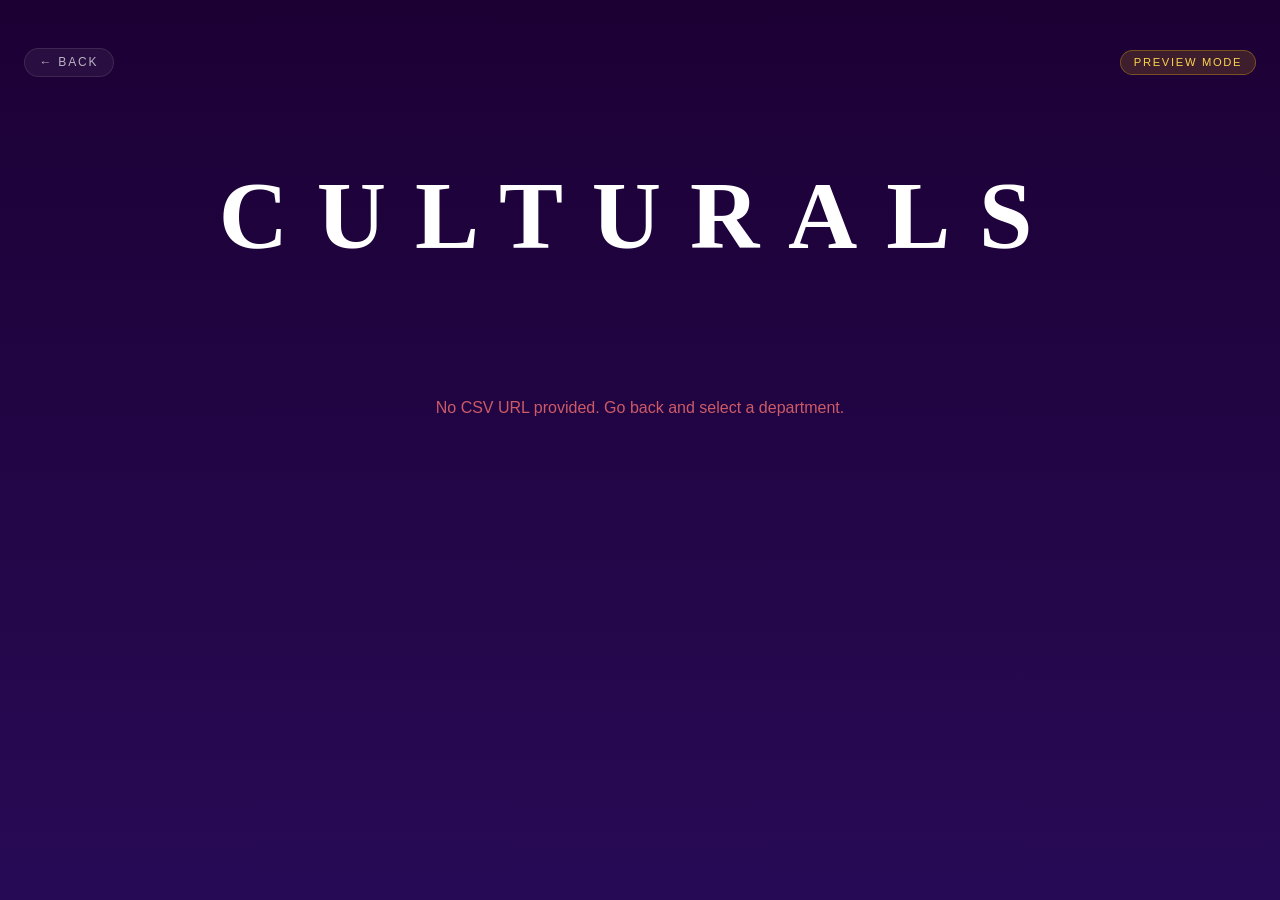
<file: events-preview/preview.html>
<!DOCTYPE html>
<html lang="en">
<head>
  <meta charset="UTF-8" />
  <meta name="viewport" content="width=device-width, initial-scale=1.0" />
  <title>Event Preview — Paradox 2026</title>
  <link rel="stylesheet" href="styles.css" />
</head>
<body class="preview-body">
  <!-- Background -->
  <div id="bg">
    <div id="bg-gradient"></div>
  </div>

  <!-- Top bar -->
  <div class="top-bar">
    <a class="back-btn" href="index.html">&#8592; Back</a>
    <span class="preview-badge">Preview Mode</span>
  </div>

  <!-- Content -->
  <div class="preview-content">
    <h1 id="dept-title"></h1>
    <div id="events-container" class="state-panel">
      <div class="spinner"></div>
      <p class="state-loading-text">Loading events&hellip;</p>
    </div>
  </div>

  <script src="shared.js"></script>
  <script>
    (function () {
      const params = new URLSearchParams(window.location.search);
      const dept   = params.get('dept') || 'cultural';
      const csvUrl = params.get('csv');

      applyTheme(dept);

      const titleEl = document.getElementById('dept-title');
      titleEl.textContent = DEPT_LABELS[dept] || dept.toUpperCase();
      document.title = titleEl.textContent + ' — Paradox 2026 Preview';

      if (!csvUrl || csvUrl === 'MISSING') {
        showError('No CSV URL provided. Go back and select a department.');
        return;
      }

      // Published Google Sheets CSVs have Access-Control-Allow-Origin: * — direct fetch works.
      fetch(csvUrl)
        .then(r => { if (!r.ok) throw new Error('HTTP ' + r.status); return r.text(); })
        .then(csv => render(parseSheet(csv)))
        .catch(err => showError('Failed to load sheet: ' + err.message +
          '. Make sure the sheet is published to web as CSV.'));

      function render(events) {
        const container = document.getElementById('events-container');

        if (events.length === 0) {
          container.innerHTML =
            '<p class="coming-soon">COMING SOON</p>' +
            '<p class="coming-soon-sub">No approved events yet</p>';
          return;
        }

        const grid = document.createElement('div');
        grid.className = 'events-grid';

        events.forEach((ev, idx) => {
          const a = document.createElement('a');
          a.className = 'event-card-link' + (ev.is_approved ? '' : ' not-approved');
          const key = 'event_' + idx;
          a.href = 'event.html?dept=' + encodeURIComponent(dept) + '&key=' + key;
          a.addEventListener('click', function() {
            sessionStorage.setItem(key, JSON.stringify({
              poster_url:   ev.poster_url,
              details_json: ev.event_json,
              form_json:    ev.form_json,
            }));
          });
          a.title = ev.name;

          // Staggered fade-in animation
          a.style.opacity   = '0';
          a.style.transform = 'translateY(20px)';
          a.style.transition =
            `opacity 0.5s ${idx * 0.08}s, transform 0.5s ${idx * 0.08}s`;

          const inner = document.createElement('div');
          inner.className = 'event-card-inner';

          if (ev.poster_url) {
            const img = document.createElement('img');
            img.alt = ev.name;
            img.src = ev.poster_url;
            img.onerror = () => {
              img.style.display = 'none';
              inner.insertAdjacentHTML(
                'beforeend',
                '<span class="placeholder-text">' + ev.name + '</span>'
              );
            };
            inner.appendChild(img);
          } else {
            inner.innerHTML = '<span class="placeholder-text">' + ev.name + '</span>';
          }

          // Unapproved badge
          if (!ev.is_approved) {
            inner.insertAdjacentHTML('beforeend',
              '<span class="unapproved-badge">Not approved</span>');
          }

          a.appendChild(inner);
          grid.appendChild(a);

          // Trigger animation after paint
          requestAnimationFrame(() => requestAnimationFrame(() => {
            a.style.opacity   = '1';
            a.style.transform = 'translateY(0)';
          }));
        });

        container.className = ''; // remove state-panel centering
        container.innerHTML = '';
        container.appendChild(grid);
      }

      function showError(msg) {
        document.getElementById('events-container').innerHTML =
          '<p class="err-msg">' + msg + '</p>';
      }
    })();
  </script>
</body>
</html>
</file>
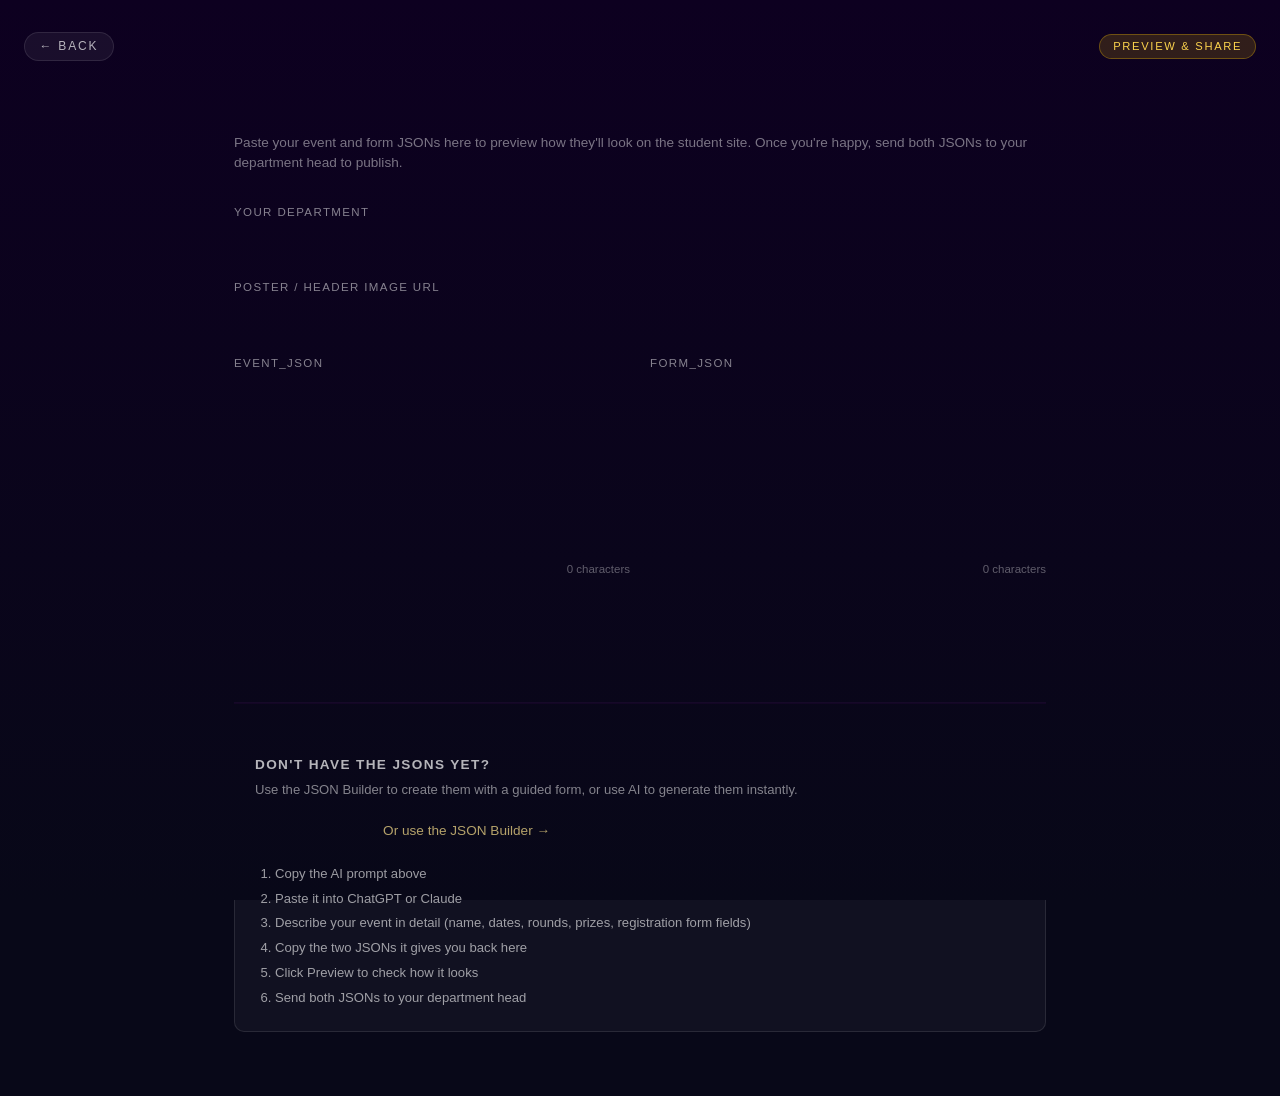
<file: events-preview/upload.html>
<!DOCTYPE html>
<html lang="en">
<head>
  <meta charset="UTF-8"/>
  <meta name="viewport" content="width=device-width, initial-scale=1.0"/>
  <title>Preview & Share — Paradox 2026</title>
  <link rel="stylesheet" href="styles.css"/>
  <style>
    body { background: #080818; color: #fff; font-family: sans-serif; min-height: 100vh; }
    .wrap { max-width: 860px; margin: 0 auto; padding: 6rem 1.5rem 4rem; }

    h1 { font-family: Georgia, serif; font-size: 1.8rem; letter-spacing: 0.15em;
         text-transform: uppercase; color: #e0c97f; margin-bottom: 0.25rem; }
    .sub { opacity: 0.45; font-size: 0.85rem; margin-bottom: 2rem; line-height: 1.5; }

    .field-group { margin-bottom: 1.25rem; }
    .field-group label { display: block; font-size: 0.72rem; text-transform: uppercase;
                         letter-spacing: 0.12em; opacity: 0.5; margin-bottom: 0.35rem; }
    .field-group input, .field-group select, .field-group textarea {
      width: 100%; background: rgba(255,255,255,0.06); border: 1px solid rgba(255,255,255,0.12);
      color: #fff; padding: 0.65rem 0.9rem; border-radius: 6px; font-size: 0.9rem;
      outline: none; transition: border-color 0.2s;
    }
    .field-group select { font-family: sans-serif; cursor: pointer; }
    .field-group select option { background: #1a1a2e; }
    .field-group input:focus, .field-group select:focus, .field-group textarea:focus {
      border-color: rgba(255,255,255,0.35);
    }
    textarea.json-area { font-family: monospace; font-size: 0.82rem; min-height: 180px; resize: vertical; }
    textarea.valid   { border-color: #4ade80 !important; }
    textarea.invalid { border-color: #f87171 !important; }

    .json-grid { display: grid; grid-template-columns: 1fr 1fr; gap: 1.25rem; }
    @media (max-width: 640px) { .json-grid { grid-template-columns: 1fr; } }

    .char-count { font-size: 0.72rem; opacity: 0.35; text-align: right; margin-top: 0.25rem; }
    .err-inline { font-size: 0.78rem; color: #f87171; margin-top: 0.25rem; min-height: 1.1rem; }

    .poster-preview { margin-top: 0.5rem; height: 120px; width: 90px;
                      object-fit: cover; border-radius: 6px;
                      border: 1px solid rgba(255,255,255,0.15); display: none; }

    .dept-preview { display: flex; gap: 0.5rem; flex-wrap: wrap; margin-bottom: 1.5rem; }
    .dept-btn {
      padding: 0.45rem 1.1rem; border-radius: 999px; border: 2px solid rgba(255,255,255,0.15);
      background: transparent; color: rgba(255,255,255,0.5); font-size: 0.82rem;
      cursor: pointer; transition: all 0.2s;
    }
    .dept-btn.active-cultural   { border-color: #7B3FA8; color: #e0c97f; background: rgba(123,63,168,0.2); }
    .dept-btn.active-technicals { border-color: #C4580F; color: #DBDCCD; background: rgba(196,88,15,0.2); }
    .dept-btn.active-sports     { border-color: #A63020; color: #F1D7C4; background: rgba(166,48,32,0.2); }

    .preview-btn {
      width: 100%; padding: 0.85rem; border: none; border-radius: 8px;
      font-family: Georgia, serif; font-size: 1rem; letter-spacing: 0.15em;
      text-transform: uppercase; cursor: pointer; margin-top: 0.5rem;
      background: #3F0A58; color: #fdf7c7; transition: opacity 0.2s;
    }
    .preview-btn:hover { opacity: 0.85; }

    .divider { border: none; border-top: 1px solid rgba(255,255,255,0.08); margin: 2rem 0; }

    /* AI prompt section */
    .prompt-section { background: rgba(255,255,255,0.04); border: 1px solid rgba(255,255,255,0.1);
                      border-radius: 10px; padding: 1.25rem; }
    .prompt-title { font-size: 0.85rem; font-weight: bold; margin-bottom: 0.5rem;
                    text-transform: uppercase; letter-spacing: 0.1em; opacity: 0.7; }
    .prompt-desc  { font-size: 0.82rem; opacity: 0.5; line-height: 1.5; margin-bottom: 0.75rem; }
    .copy-btn {
      padding: 0.4rem 1rem; border-radius: 6px; border: 1px solid rgba(255,255,255,0.2);
      background: rgba(255,255,255,0.07); color: #fff; font-size: 0.8rem; cursor: pointer;
      transition: background 0.2s;
    }
    .copy-btn:hover { background: rgba(255,255,255,0.14); }
    .how-to { margin-top: 1rem; }
    .how-to ol { padding-left: 1.25rem; opacity: 0.6; font-size: 0.82rem; line-height: 1.9; }

    .builder-link {
      display: inline-block; margin-top: 0.75rem; color: #e0c97f; font-size: 0.85rem;
      text-decoration: none; opacity: 0.8;
    }
    .builder-link:hover { opacity: 1; text-decoration: underline; }
  </style>
</head>
<body>
  <div id="bg"><div id="bg-gradient" style="background:linear-gradient(180deg,#0d0020 0%,#080818 100%);position:absolute;inset:0;"></div></div>

  <div class="top-bar">
    <a class="back-btn" href="index.html">&#8592; Back</a>
    <span class="preview-badge">Preview &amp; Share</span>
  </div>

  <div class="wrap">
    <h1>Preview &amp; Share</h1>
    <p class="sub">
      Paste your event and form JSONs here to preview how they'll look on the student site.
      Once you're happy, send both JSONs to your department head to publish.
    </p>

    <!-- Department selector -->
    <div class="field-group">
      <label>Your Department</label>
      <div class="dept-preview">
        <button class="dept-btn active-cultural" onclick="selectDept('cultural',this)">Culturals</button>
        <button class="dept-btn" onclick="selectDept('technicals',this)">Technicals</button>
        <button class="dept-btn" onclick="selectDept('sports',this)">Sports</button>
      </div>
    </div>

    <!-- Poster URL -->
    <div class="field-group">
      <label>Poster / Header Image URL</label>
      <input type="url" id="poster-url" placeholder="https://lh3.googleusercontent.com/d/..."
        oninput="previewPoster()"/>
      <img id="poster-img" class="poster-preview" alt="Poster preview"/>
    </div>

    <!-- JSON inputs -->
    <div class="json-grid">
      <div>
        <div class="field-group">
          <label>event_json</label>
          <textarea id="event-json" class="json-area" placeholder='Paste event_json here...'
            oninput="validate('event')"></textarea>
          <div class="char-count" id="event-chars">0 characters</div>
          <div class="err-inline" id="event-err"></div>
        </div>
      </div>
      <div>
        <div class="field-group">
          <label>form_json</label>
          <textarea id="form-json" class="json-area" placeholder='Paste form_json here...'
            oninput="validate('form')"></textarea>
          <div class="char-count" id="form-chars">0 characters</div>
          <div class="err-inline" id="form-err"></div>
        </div>
      </div>
    </div>

    <button class="preview-btn" onclick="openPreview()">Preview Event →</button>

    <hr class="divider"/>

    <!-- AI prompt + how-to -->
    <div class="prompt-section">
      <div class="prompt-title">Don't have the JSONs yet?</div>
      <div class="prompt-desc">
        Use the JSON Builder to create them with a guided form, or use AI to generate them instantly.
      </div>
      <button class="copy-btn" onclick="copyPrompt()">Copy AI Prompt</button>
      <a class="builder-link" href="builder.html">Or use the JSON Builder →</a>

      <div class="how-to">
        <ol>
          <li>Copy the AI prompt above</li>
          <li>Paste it into ChatGPT or Claude</li>
          <li>Describe your event in detail (name, dates, rounds, prizes, registration form fields)</li>
          <li>Copy the two JSONs it gives you back here</li>
          <li>Click Preview to check how it looks</li>
          <li>Send both JSONs to your department head</li>
        </ol>
      </div>
    </div>
  </div>

  <script src="shared.js"></script>
  <script>
    let currentDept = 'cultural';

    function selectDept(dept, btn) {
      currentDept = dept;
      document.querySelectorAll('.dept-btn').forEach(b => {
        b.className = 'dept-btn';
      });
      btn.className = 'dept-btn active-' + dept;
    }

    function previewPoster() {
      const url = document.getElementById('poster-url').value.trim();
      const img = document.getElementById('poster-img');
      if (url) { img.src = url; img.style.display = 'block'; }
      else      { img.style.display = 'none'; }
    }

    function validate(type) {
      const ta   = document.getElementById(type + '-json');
      const err  = document.getElementById(type + '-err');
      const cnt  = document.getElementById(type + '-chars');
      const text = ta.value;
      cnt.textContent = text.length.toLocaleString() + ' characters';
      if (!text.trim()) { ta.className = 'json-area'; err.textContent = ''; return; }
      try {
        JSON.parse(text);
        ta.classList.add('valid'); ta.classList.remove('invalid');
        err.textContent = '';
      } catch(e) {
        ta.classList.add('invalid'); ta.classList.remove('valid');
        err.textContent = e.message;
      }
    }

    function openPreview() {
      const evRaw  = document.getElementById('event-json').value.trim();
      const poster = document.getElementById('poster-url').value.trim();

      if (!evRaw) { alert('Please paste event_json first.'); return; }
      try { JSON.parse(evRaw); } catch(e) { alert('event_json is not valid JSON:\n' + e.message); return; }

      const key = 'upload_preview_' + Date.now();
      sessionStorage.setItem(key, JSON.stringify({
        poster_url:   poster,
        details_json: evRaw,
        form_json:    document.getElementById('form-json').value.trim(),
      }));
      window.open('event.html?dept=' + encodeURIComponent(currentDept) + '&key=' + key, '_blank');
    }

    const AI_PROMPT = `You are helping create JSON data for a college fest event at IIT Madras (Paradox 2026).

I need TWO JSON objects:

=== event_json format ===
{
  "id": null, "name": "Event Name",
  "description": "Full event description",
  "is_approved": false,
  "department": { "id": null, "name": "Culturals OR Technicals OR Sports" },
  "open": false,
  "max_team_size": 1, "min_team_size": 1, "max_participants": null,
  "header_image": null,
  "start_date": "2026-06-10T09:00:00+05:30",
  "end_date": "2026-06-10T18:00:00+05:30",
  "registration_start_date": "2026-05-01T00:00:00+05:30",
  "registration_end_date": "2026-06-08T23:59:00+05:30",
  "fee": 0, "location": "CLT", "location_link": null,
  "rules": null,
  "first_prize_amount": "0.00", "second_prize_amount": "0.00", "third_prize_amount": "0.00",
  "is_team_event": false,
  "rounds": [{ "id": 1, "event": null, "name": "Round Name",
    "start_time": "2026-06-10T09:00:00+05:30", "end_time": "2026-06-10T12:00:00+05:30",
    "location": "Venue", "location_link": "", "description": "Round description" }],
  "faqs": [{ "id": 1, "question": "Question?", "answer": "Answer." }],
  "sponsors": [], "some_dudes": [], "social_links": []
}

=== form_json format ===
{
  "id": "form_slug", "bg_img": "", "name": "Event Name", "desc": "", "published": false,
  "blocks": [{
    "id": 1, "form": "form_slug", "position": 1, "title": "Participant Details",
    "elements": [
      { "id": 1, "position": 1, "block_id": 1, "label": "Full Name", "name": "full_name",
        "inputType": "text", "show": true,
        "element": { "id": 1, "value": "", "required": true, "placeholder": "Enter your full name", "autocomplete": true } },
      { "id": 2, "position": 2, "block_id": 1, "label": "Gender", "name": "gender",
        "inputType": "select", "show": true,
        "element": { "id": 2, "value": "", "required": true, "inputs": ["Male","Female","Other"] } }
    ]
  }]
}

inputType can be: text, email, tel, number, textarea, select, radio, checkbox, url, date

Now create both JSONs for:
[DESCRIBE YOUR EVENT HERE]

Return ONLY the two JSON objects labelled "event_json:" and "form_json:". No extra text.`;

    function copyPrompt() {
      navigator.clipboard.writeText(AI_PROMPT)
        .then(() => alert('AI prompt copied! Paste it into ChatGPT or Claude.'));
    }
  </script>
</body>
</html>
</file>
<file: events-preview/styles.css>
/*
 * styles.css — Paradox 2026 Event Preview
 *
 * CSS custom properties for department theming.
 * shared.js sets these on :root via applyTheme(dept).
 *
 * --color-header-bg   : coloured header strip / card header background
 * --color-content-bg  : main content area background
 * --color-text        : primary text colour on the content area
 * --color-btn-bg      : primary button background
 * --color-btn-text    : primary button text colour
 * --color-header-text : text colour on the coloured header strip
 * --color-card-bg     : event card background (grid page)
 * --color-card-border : event card border colour (grid page)
 *
 * Defaults below match the "cultural" department so the page is
 * never unstyled even before JS runs.
 */

:root {
  --color-header-bg:   #521570;
  --color-content-bg:  #FFFCDE;
  --color-text:        #3F0A58;
  --color-btn-bg:      #3F0A58;
  --color-btn-text:    #FCF7C7;
  --color-header-text: #FCF7C7;
  --color-card-bg:     #7B3FA8;
  --color-card-border: #34044C;
}

/* ── Reset ─────────────────────────────────────────────────────── */

*, *::before, *::after {
  box-sizing: border-box;
  margin: 0;
  padding: 0;
}

/* ── Background layer (shared by preview + event pages) ─────────── */

#bg {
  position: fixed;
  inset: 0;
  z-index: 0;
}

#bg-gradient {
  position: absolute;
  inset: 0;
  /* gradient is set by applyTheme() at runtime */
  background: linear-gradient(180deg, #1C0034 0%, #270A55 100%);
}

/* ── Top bar (back button + preview badge) ───────────────────────── */

.top-bar {
  position: fixed;
  top: 2rem;
  left: 1.5rem;
  right: 1.5rem;
  z-index: 30;
  display: flex;
  align-items: center;
  justify-content: space-between;
}

.back-btn {
  font-family: sans-serif;
  font-size: 0.75rem;
  text-transform: uppercase;
  letter-spacing: 0.15em;
  opacity: 0.7;
  text-decoration: none;
  color: #fff;
  background: rgba(255, 255, 255, 0.08);
  border: 1px solid rgba(255, 255, 255, 0.15);
  padding: 0.4rem 0.9rem;
  border-radius: 999px;
  transition: opacity 0.2s;
}
.back-btn:hover { opacity: 1; }

.preview-badge {
  font-family: sans-serif;
  font-size: 0.7rem;
  text-transform: uppercase;
  letter-spacing: 0.15em;
  background: rgba(255, 200, 0, 0.15);
  border: 1px solid rgba(255, 200, 0, 0.3);
  color: #fcd34d;
  padding: 0.35rem 0.8rem;
  border-radius: 999px;
}

/* ── Loading spinner ─────────────────────────────────────────────── */

.spinner {
  width: 40px;
  height: 40px;
  border: 3px solid rgba(255, 255, 255, 0.15);
  border-top-color: #fff;
  border-radius: 50%;
  animation: spin 0.8s linear infinite;
}

@keyframes spin { to { transform: rotate(360deg); } }

/* ═══════════════════════════════════════════════════════════════════
   INDEX PAGE  (index.html)
   ═══════════════════════════════════════════════════════════════════ */

.index-body {
  min-height: 100vh;
  display: flex;
  align-items: center;
  justify-content: center;
  padding: 2rem;
  background: #080818;
  color: #fff;
  font-family: Georgia, 'Times New Roman', serif;
}

.index-card {
  background: rgba(255, 255, 255, 0.04);
  border: 1px solid rgba(255, 255, 255, 0.1);
  border-radius: 16px;
  padding: 2.5rem;
  width: 100%;
  max-width: 540px;
}

.index-card h1 {
  font-size: 1.6rem;
  letter-spacing: 0.25em;
  text-transform: uppercase;
  margin-bottom: 0.4rem;
  color: #e0c97f;
}

.index-subtitle {
  font-family: sans-serif;
  font-size: 0.85rem;
  opacity: 0.5;
  margin-bottom: 2rem;
  line-height: 1.5;
}

.field { margin-bottom: 1.25rem; }

.field label {
  display: block;
  font-family: sans-serif;
  font-size: 0.7rem;
  text-transform: uppercase;
  letter-spacing: 0.15em;
  opacity: 0.5;
  margin-bottom: 0.4rem;
}

.field select,
.field input {
  width: 100%;
  background: rgba(255, 255, 255, 0.06);
  border: 1px solid rgba(255, 255, 255, 0.12);
  color: #fff;
  padding: 0.7rem 1rem;
  border-radius: 8px;
  font-size: 0.9rem;
  outline: none;
  transition: border-color 0.2s;
}
.field select { font-family: sans-serif; cursor: pointer; }
.field select option { background: #1a1a2e; color: #fff; }
.field select:focus,
.field input:focus { border-color: rgba(255, 255, 255, 0.35); }

.field .hint {
  font-family: sans-serif;
  font-size: 0.72rem;
  opacity: 0.38;
  margin-top: 0.35rem;
  line-height: 1.5;
}

/* Preview button — background/colour set via CSS vars updated by JS */
#btn-preview {
  width: 100%;
  margin-top: 0.75rem;
  padding: 0.85rem;
  border: none;
  border-radius: 8px;
  font-family: Georgia, serif;
  font-size: 1rem;
  letter-spacing: 0.15em;
  text-transform: uppercase;
  cursor: pointer;
  transition: opacity 0.2s, background 0.3s, color 0.3s;
  background: var(--color-header-bg);
  color: var(--color-header-text);
}
#btn-preview:hover { opacity: 0.85; }

.index-err {
  font-family: sans-serif;
  font-size: 0.8rem;
  color: #f87171;
  margin-top: 0.6rem;
  display: none;
}

/* ═══════════════════════════════════════════════════════════════════
   PREVIEW PAGE  (preview.html)
   ═══════════════════════════════════════════════════════════════════ */

.preview-body {
  min-height: 100vh;
  color: #fff;
  font-family: Georgia, 'Times New Roman', serif;
  overflow-x: hidden;
  position: relative;
}

/* top-bar on preview.html is absolute (not fixed) so it scrolls */
.preview-body .top-bar {
  position: absolute;
  top: 3rem;
}

.preview-content {
  position: relative;
  z-index: 10;
  display: flex;
  flex-direction: column;
  align-items: center;
  min-height: 100vh;
  padding: 10rem 1.5rem 5rem;
}

.preview-content h1 {
  font-size: clamp(2.5rem, 8vw, 6rem);
  letter-spacing: 0.3em;
  text-transform: uppercase;
  margin-bottom: 3rem;
  text-align: center;
}

/* ── Event grid ── */

.events-grid {
  display: grid;
  grid-template-columns: repeat(2, 1fr);
  gap: 1rem;
  width: 100%;
  max-width: 64rem;
}

@media (min-width: 768px) {
  .events-grid { grid-template-columns: repeat(4, 1fr); gap: 2rem; }
}

/* ── Event card (grid page) ── */

.event-card-link {
  border-radius: 20px;
  padding: 6px;
  cursor: pointer;
  transition: transform 0.25s, box-shadow 0.25s;
  text-decoration: none;
  display: block;
  background: var(--color-card-bg);
}
.event-card-link:hover { transform: scale(1.03) translateY(-5px); }
.event-card-link.not-approved { opacity: 0.55; }
.event-card-link.not-approved:hover { opacity: 0.8; }

.unapproved-badge {
  position: absolute;
  bottom: 0; left: 0; right: 0;
  text-align: center;
  font-family: sans-serif;
  font-size: 0.6rem;
  text-transform: uppercase;
  letter-spacing: 0.1em;
  background: rgba(0,0,0,0.6);
  color: #fcd34d;
  padding: 0.3rem 0;
}

.event-card-inner {
  aspect-ratio: 4 / 5;
  width: 100%;
  border-radius: 15px;
  border: 1px solid var(--color-card-border);
  overflow: hidden;
  display: flex;
  align-items: center;
  justify-content: center;
  background: rgba(255, 255, 255, 0.05);
  transition: background 0.3s;
}
.event-card-link:hover .event-card-inner { background: rgba(255, 255, 255, 0.10); }

.event-card-inner img {
  width: 100%;
  height: 100%;
  object-fit: cover;
}

.placeholder-text {
  font-family: sans-serif;
  font-size: 0.7rem;
  letter-spacing: 0.1em;
  text-transform: uppercase;
  color: rgba(255, 255, 255, 0.3);
  text-align: center;
  padding: 0 0.5rem;
}

/* ── State panels (loading / coming soon / error) ── */

.state-panel {
  display: flex;
  flex-direction: column;
  align-items: center;
  justify-content: center;
  padding: 5rem 0;
  text-align: center;
  width: 100%;
  gap: 1rem;
}

.state-panel .spinner { margin: 0; }

.state-loading-text {
  font-family: sans-serif;
  opacity: 0.5;
  font-size: 0.9rem;
}

.coming-soon {
  font-size: clamp(2rem, 6vw, 4rem);
  letter-spacing: 0.3em;
  text-transform: uppercase;
  opacity: 0.5;
}

.coming-soon-sub {
  font-family: sans-serif;
  font-size: 1rem;
  opacity: 0.35;
  text-transform: uppercase;
  letter-spacing: 0.1em;
}

.err-msg {
  font-family: sans-serif;
  color: #f87171;
  font-size: 1rem;
  opacity: 0.8;
}

/* ═══════════════════════════════════════════════════════════════════
   EVENT DETAIL PAGE  (event.html)
   ═══════════════════════════════════════════════════════════════════ */

.event-body {
  min-height: 100vh;
  color: #fff;
  font-family: Georgia, 'Times New Roman', serif;
  position: relative;
}

.event-page {
  position: relative;
  z-index: 10;
  min-height: 100vh;
  display: flex;
  align-items: center;
  justify-content: center;
  padding: 7rem 1.5rem 3rem;
}

/* ── Main card ── */

.event-card {
  width: 92%;
  max-width: 72rem;
  margin-top: 2rem;
  position: relative;
}

.card-body {
  display: flex;
  flex-direction: column;
  box-shadow: 0 25px 50px rgba(0, 0, 0, 0.4);
  overflow: visible;
}

.card-header {
  height: 5rem;
  display: flex;
  align-items: center;
  padding: 0 2rem;
  background: var(--color-header-bg);
  color: var(--color-header-text);
}

.card-header span {
  font-size: 1.5rem;
  letter-spacing: 0.25em;
  text-transform: uppercase;
}

.card-content {
  position: relative;
  min-height: 560px;
  padding: 2.5rem 2rem;
  background: var(--color-content-bg);
  color: var(--color-text);
}

@media (min-width: 768px) {
  .card-header { padding: 0 4rem; height: 6rem; }
  .card-header span { font-size: 2rem; }
  .card-content { padding: 4rem; }
}

/* ── Poster (absolute top-right) ── */

.poster-wrap {
  position: absolute;
  top: 0;
  right: 1rem;
  width: 38%;
  max-width: 280px;
  transform: translateY(-20%);
  z-index: 20;
}

@media (min-width: 768px) {
  .poster-wrap { right: 2rem; width: 30%; transform: translateY(-12%); }
}

.poster-frame {
  position: relative;
  width: 100%;
  aspect-ratio: 4 / 5;
  background: rgba(255, 255, 255, 0.1);
  border: 1px solid rgba(255, 255, 255, 0.2);
  overflow: hidden;
}

.poster-frame img {
  width: 100%;
  height: 100%;
  object-fit: cover;
}

.poster-placeholder {
  display: block;
  color: rgba(0, 0, 0, 0.2);
  font-family: sans-serif;
  font-size: 0.7rem;
  text-transform: uppercase;
  padding: 1rem;
  text-align: center;
}

/* ── Left column (doesn't overlap poster) ── */

.event-inner { max-width: 62%; }

@media (max-width: 600px) { .event-inner { max-width: 58%; } }

.event-name {
  font-size: clamp(1.6rem, 4vw, 4rem);
  line-height: 0.95;
  text-transform: uppercase;
  letter-spacing: -0.02em;
  margin-bottom: 1.5rem;
}

.btn-row {
  display: flex;
  flex-wrap: wrap;
  gap: 1rem;
  margin-bottom: 2rem;
}

.btn-primary {
  padding: 0.5rem 1.2rem;
  border: none;
  border-radius: 6px;
  font-family: Georgia, serif;
  font-size: 0.95rem;
  letter-spacing: 0.1em;
  text-transform: uppercase;
  cursor: pointer;
  display: flex;
  align-items: center;
  gap: 0.5rem;
  background: var(--color-btn-bg);
  color: var(--color-btn-text);
}

.btn-outline {
  padding: 0.5rem 1.2rem;
  border-radius: 6px;
  border: 2px solid var(--color-btn-bg);
  font-family: Georgia, serif;
  background: transparent;
  font-size: 0.95rem;
  letter-spacing: 0.1em;
  text-transform: uppercase;
  cursor: pointer;
  display: flex;
  align-items: center;
  gap: 0.5rem;
  text-decoration: none;
  color: var(--color-text);
}

/* ── Meta grid ── */

.meta-grid {
  display: grid;
  grid-template-columns: 1fr 1fr;
  gap: 0.25rem 2rem;
  font-family: sans-serif;
  font-size: 0.85rem;
  margin-bottom: 2rem;
}

.meta-item { display: flex; gap: 0.5rem; }

.meta-label {
  font-weight: bold;
  opacity: 0.4;
  text-transform: uppercase;
  font-size: 0.7rem;
  min-width: 80px;
  align-self: center;
  color: var(--color-text);
}

/* ── Divider ── */

.divider {
  width: 100%;
  height: 2px;
  opacity: 0.2;
  margin: 1.5rem 0;
  background: var(--color-text);
}

/* ── Sections ── */

.section { margin-bottom: 2.5rem; }

.section-title {
  font-size: 1.5rem;
  margin-bottom: 1rem;
}

.description p {
  font-family: sans-serif;
  font-size: 0.95rem;
  line-height: 1.7;
  opacity: 0.85;
  margin-bottom: 0.75rem;
}

/* ── Prizes ── */

.prizes {
  display: grid;
  grid-template-columns: repeat(3, 1fr);
  gap: 1rem;
  font-family: sans-serif;
}

.prize-card {
  padding: 1rem;
  border-radius: 8px;
  border: 2px solid;
  border-color: color-mix(in srgb, var(--color-text) 13%, transparent);
}

.prize-label {
  font-size: 0.65rem;
  text-transform: uppercase;
  letter-spacing: 0.15em;
  opacity: 0.4;
  font-weight: bold;
  margin-bottom: 0.25rem;
}

.prize-amount {
  font-size: 1.5rem;
  font-family: Georgia, serif;
}

/* ── Rounds ── */

.rounds {
  display: flex;
  flex-direction: column;
  gap: 1rem;
}

.round-item {
  padding-left: 2rem;
  border-left: 2px solid;
  border-color: color-mix(in srgb, var(--color-text) 20%, transparent);
  padding-top: 0.5rem;
  padding-bottom: 0.5rem;
  position: relative;
}

.round-dot {
  position: absolute;
  left: -9px;
  top: 1rem;
  width: 16px;
  height: 16px;
  border-radius: 50%;
  border: 2px solid var(--color-text);
  background: #fff;
}

.round-name { font-size: 1.1rem; margin-bottom: 0.25rem; }

.round-meta {
  font-family: sans-serif;
  font-size: 0.8rem;
  opacity: 0.6;
  margin-bottom: 0.5rem;
}

.round-desc {
  font-family: sans-serif;
  font-size: 0.85rem;
  opacity: 0.85;
  line-height: 1.5;
}

/* ── FAQs ── */

.faqs {
  display: flex;
  flex-direction: column;
  gap: 0.5rem;
}

.faq-item {
  border: 2px solid;
  border-color: color-mix(in srgb, var(--color-text) 7%, transparent);
  border-radius: 12px;
  overflow: hidden;
}

.faq-q {
  width: 100%;
  display: flex;
  justify-content: space-between;
  align-items: center;
  padding: 1rem;
  text-align: left;
  background: transparent;
  border: none;
  font-family: sans-serif;
  font-size: 0.95rem;
  font-weight: bold;
  cursor: pointer;
  color: var(--color-text);
}

.faq-a {
  font-family: sans-serif;
  font-size: 0.85rem;
  opacity: 0.7;
  padding: 0 1rem 1rem;
  line-height: 1.6;
  display: none;
  color: var(--color-text);
}

.faq-a.open { display: block; }

/* ── Spinner / error on event page ── */

.event-spinner {
  margin: 4rem auto;
  display: block;
}

.event-err {
  font-family: sans-serif;
  color: #f87171;
  text-align: center;
  padding: 4rem;
}
</file>
